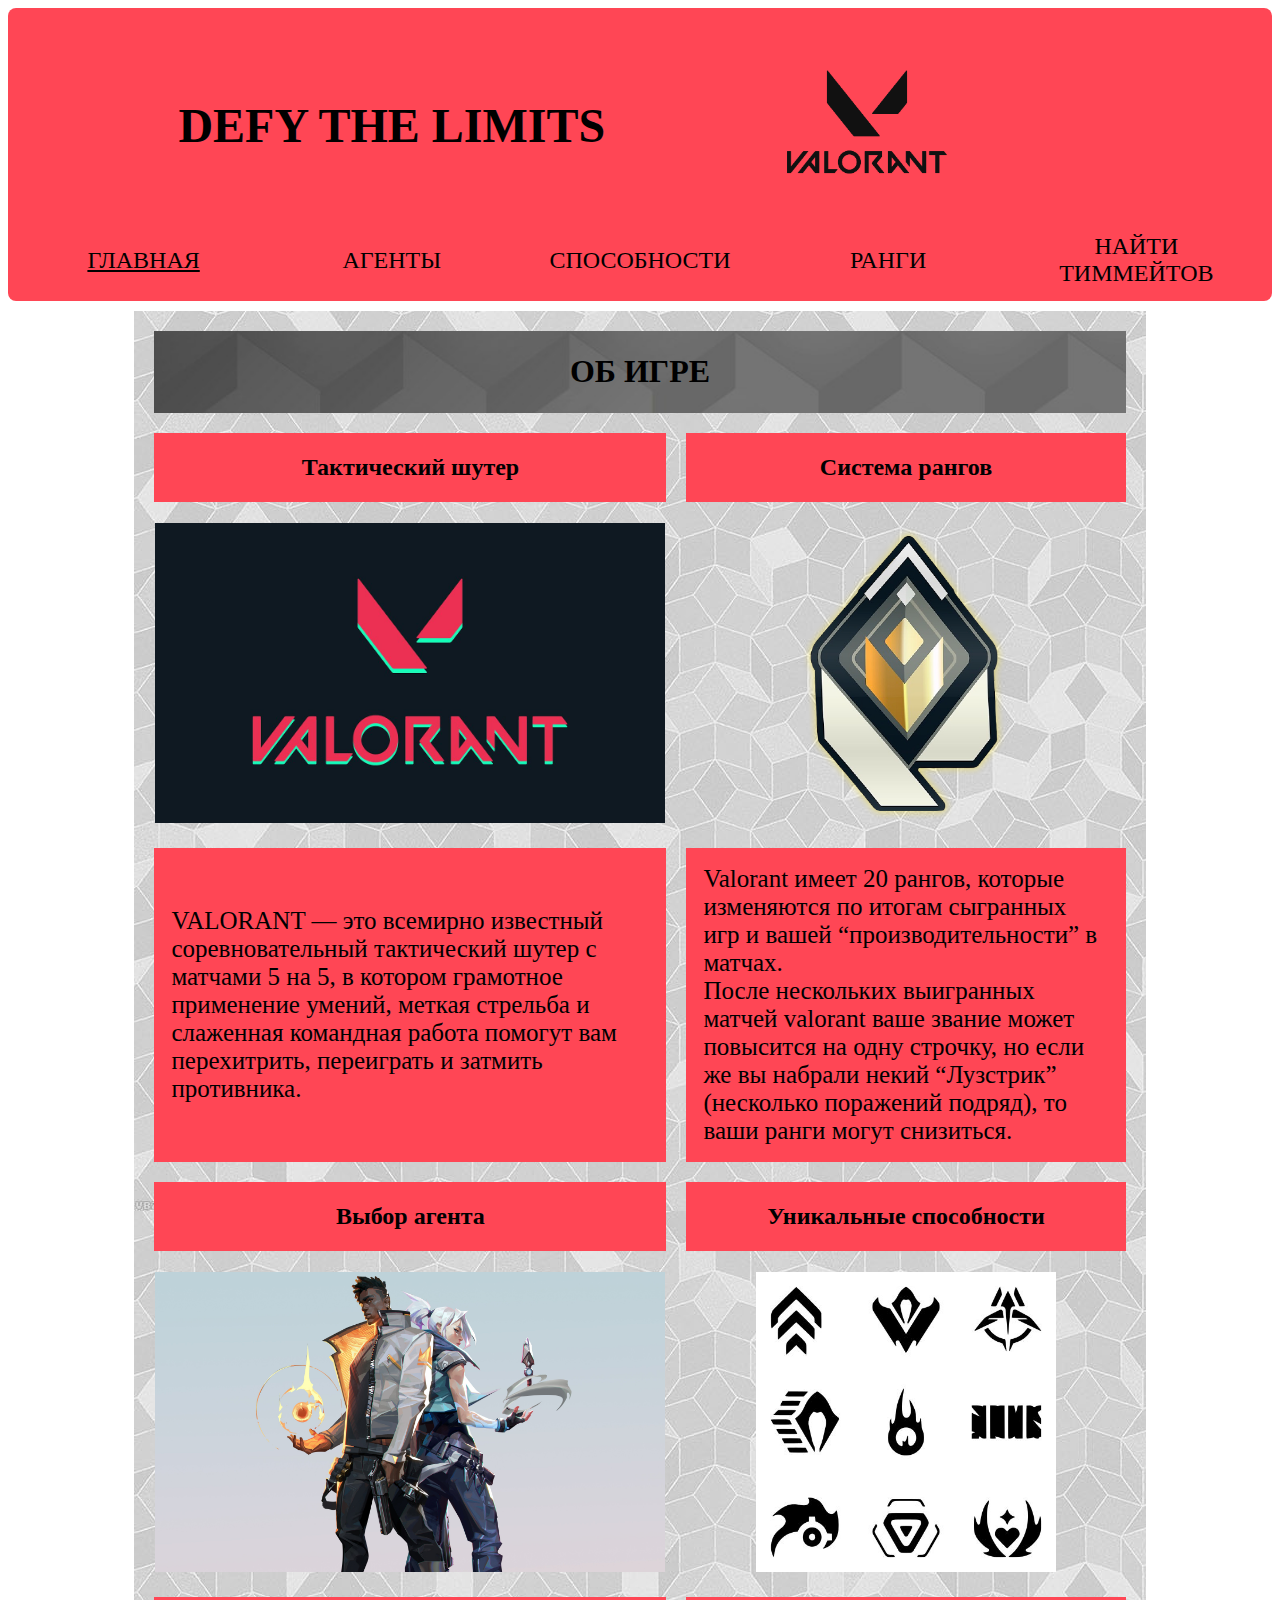
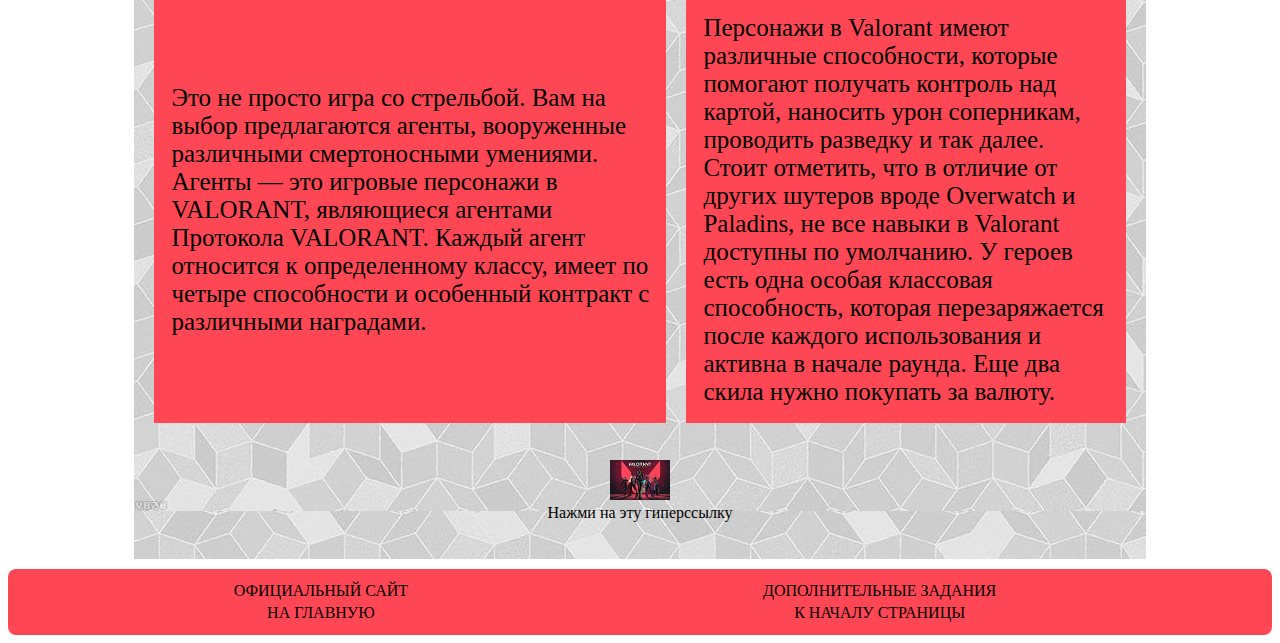
<file: index.html>
<!DOCTYPE html>
<html lang="en">
<head>
    <meta charset="UTF-8">
    <meta name="viewport" content="width=device-width, initial-scale=1.0">
    <link rel="stylesheet" href="css/css_page_1.css">
    <title>Valorant</title>
</head>
<body bgcolor="white">
    <header align="center">
    <table width="100%" border="0" cellspacing="3" border-radius="8px">
        <tbody>
            <tr>
                <td colspan="3" align="center"><h1>DEFY THE LIMITS</h1></td>
                <td colspan="2" align="left"><a href="https://playvalorant.com/ru-ru/" target="_blank"><img height="200px" width="200px" src="img\valorant logo.png" alt="Логотип Валорант" title="Перейти на официальный сайт игры"></a></td>

            </tr>
            <tr>
                <td width="20%"> <a class="current_page" href="index.html">ГЛАВНАЯ</a></td>
                <td width="20%"> <a href="agents.html#agents">АГЕНТЫ</a></td>
                <td width="20%"><a href="abilities.html">СПОСОБНОСТИ</a></td>
                <td width="20%"><a href="ranks.html">РАНГИ</a></td>
                <td width="20%"><a href="find_team.html">НАЙТИ ТИММЕЙТОВ</a></td>
            </tr>
        </tbody>
    </table>
    </header>
    <table width="80%" align="center" border="0" cellspacing="20px" background="img\background.jpg" style="margin: 10px auto;">
        <tbody>
            <tr align="center">
                <td colspan="2" background="img\cellbg.jpg"><h1>ОБ ИГРЕ</h1></td>
            </tr>
            <tr>
                <td width="50%" align="center" style="background-color: rgb(255, 70, 85);"><h2>Тактический шутер</h2></td>
                <td width="50%" align="center" style="background-color: rgb(255, 70, 85);"><h2>Система рангов</h2></td>
            </tr>
            <tr>
                <td align="center"><a href="index.html"><img src="img\shooter.jpg" width="510" height="300" alt="Логотип с названием Валорант" title="Тактический шутер"></a></td>
                <td align="center"><a href="ranks.html"><img src="img\rank.png" width="300" height="300" alt="Ранги" title="Перейти на вкладку ранги" ></a></td>
            </tr>
            <tr>
                <td style="background-color: rgb(255, 70, 85);"><p style="margin: 16PX; font-size: 25px;">VALORANT — это всемирно известный соревновательный тактический шутер с матчами 5 на 5, в котором грамотное применение умений, меткая стрельба и слаженная командная работа помогут вам перехитрить, переиграть и затмить противника.</p></td>
                <td style="background-color: rgb(255, 70, 85);"><p style="margin: 16PX; font-size: 25px;">Valorant имеет 20 рангов, которые изменяются по итогам сыгранных игр и вашей “производительности” в матчах.
                    <br>После нескольких выигранных матчей valorant ваше звание может повысится на одну строчку, но если же вы набрали некий “Лузстрик” (несколько поражений подряд), то ваши ранги могут снизиться.</p></td>
            </tr>
            <tr>
                <td width="50%" align="center" style="background-color: rgb(255, 70, 85);"><h2>Выбор агента</h2></td>
                <td width="50%" align="center" style="background-color: rgb(255, 70, 85);"><h2>Уникальные способности</h2></td>
            </tr>
            <tr>
                <td align="center"><a href="agents.html"><img src="img\agents.jpg" width="510" height="300" alt="Агенты" title="Перейти на вкладку агенты" ></a></td>
                <td align="center"><a href="abilities.html"><img src="img\abilities.jpg" width="300" height="300" alt="Способности" title="Перейти на вкладку способности" ></a></td>
            </tr>
            <tr>
                <td style="background-color: rgb(255, 70, 85);"><p style="margin: 16PX; font-size: 25px;">Это не просто игра со стрельбой. Вам на выбор предлагаются агенты, вооруженные различными смертоносными умениями. Агенты — это игровые персонажи в VALORANT, являющиеся агентами Протокола VALORANT. Каждый агент относится к определенному классу, имеет по четыре способности и особенный контракт с различными наградами.</p></td>
                <td style="background-color: rgb(255, 70, 85);"><p style="margin: 16PX; font-size: 25px;">Персонажи в Valorant имеют различные способности, которые помогают получать контроль над картой, наносить урон соперникам, проводить разведку и так далее. 
                    <br>Стоит отметить, что в отличие от других шутеров вроде Overwatch и Paladins, не все навыки в Valorant доступны по умолчанию. У героев есть одна особая классовая способность, которая перезаряжается после каждого использования и активна в начале раунда. Еще два скила нужно покупать за валюту.</p></td>
            </tr>
            <tr>
                <td colspan="5" align="center">
                    <a href="bigimage.html" target="_blank">
                        <figure>
                            <img src="img\smallimage.jpg" alt="Картинка Валорант" title="Открыть в полном размере">
                            <figcaption>Нажми на эту гиперссылку</figcaption>
                        </figure>
                    </a>
                </td>
            </tr>
        </tbody>
    </table>
    <footer>
        <table width="90%" border="0" align="center">
            <tr>
                <td align="center"><a href="https://playvalorant.com/ru-ru/" target="_blank">ОФИЦИАЛЬНЫЙ САЙТ</a></td>
                <td align="center"><a href="add_tasks.html" target="_blank">ДОПОЛНИТЕЛЬНЫЕ ЗАДАНИЯ</a></td>
            </tr>
            <tr>
                <td align="center"><a href="index.html">НА ГЛАВНУЮ</a></td>
                <td align="center"><a href="#top" target="_self">К НАЧАЛУ СТРАНИЦЫ</a></td>
            </tr>
        </table>
    </footer>
</body>
</html>
</file>
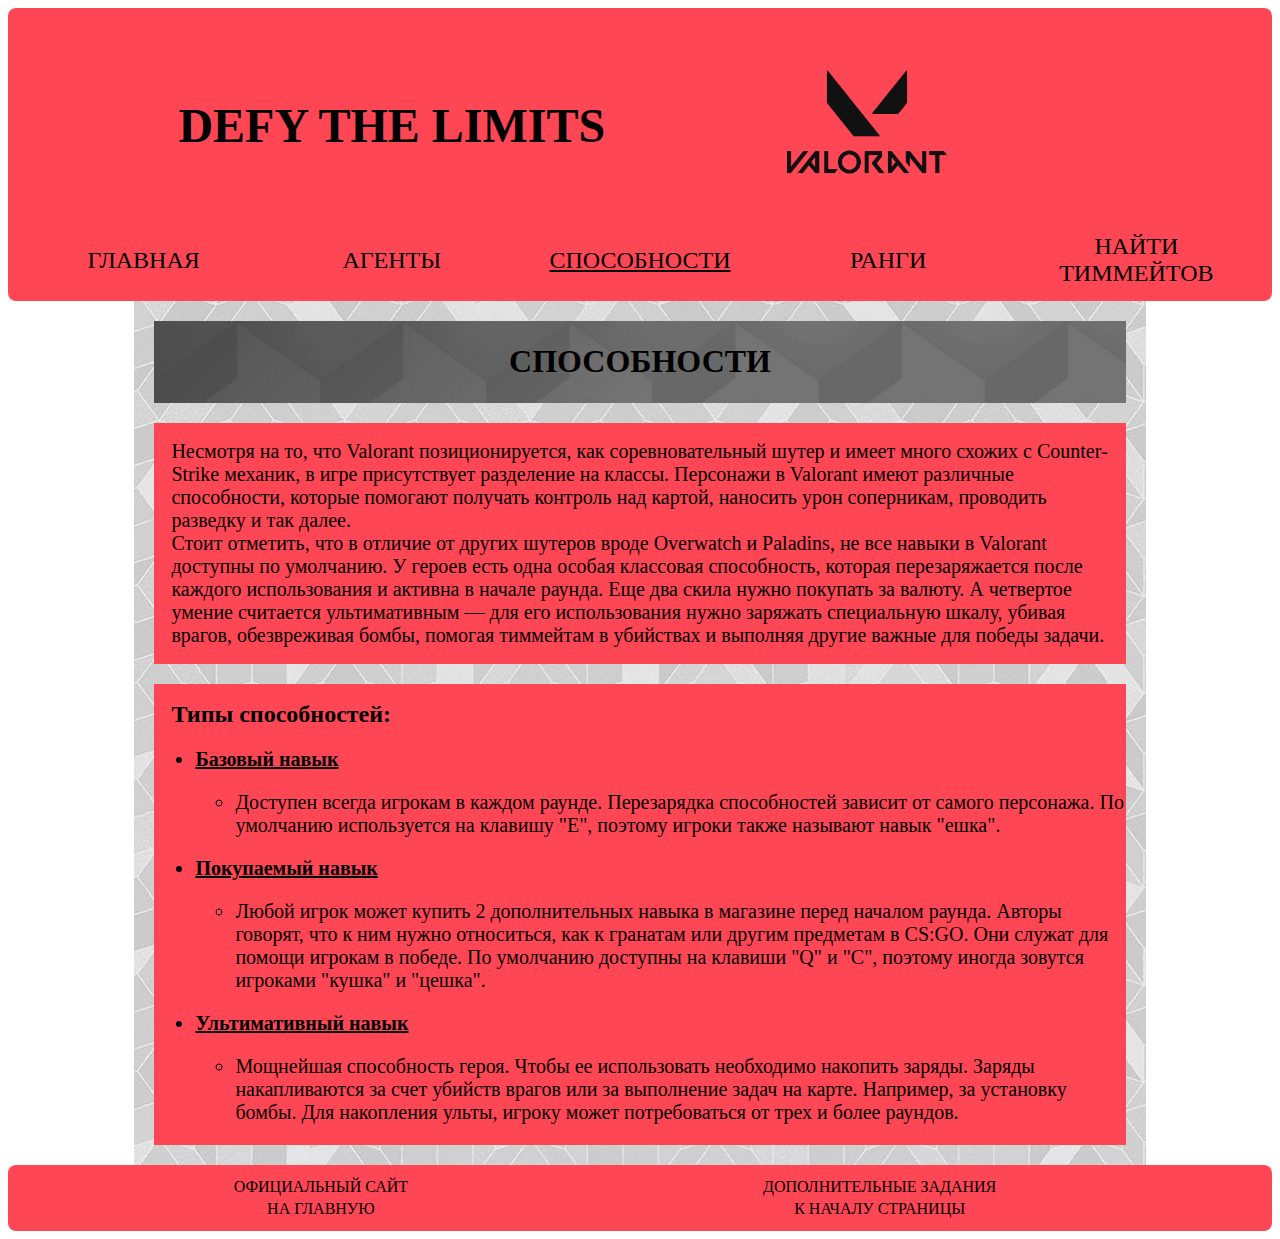
<file: abilities.html>
<!DOCTYPE html>
<html lang="en">
<head>
    <meta charset="UTF-8">
    <meta name="viewport" content="width=device-width, initial-scale=1.0">
    <link rel="stylesheet" href="css/css_page_1.css">
    <title>Abilities</title>
</head>
<body>
    <header align="center">
        <table width="100%" border="0" cellspacing="3" border-radius="8px">
            <tbody>
                <tr>
                    <td colspan="3" align="center"><h1>DEFY THE LIMITS</h1></td>
                    <td colspan="2" align="left"><a href="https://playvalorant.com/ru-ru/" target="_blank"><img height="200px" width="200px" src="img\valorant logo.png" alt="Логотип Валорант" title="Перейти на официальный сайт игры"></a></td>
    
                </tr>
                <tr>
                    <td width="20%"> <a href="index.html">ГЛАВНАЯ</a></td>
                    <td width="20%"> <a href="agents.html#agents">АГЕНТЫ</a></td>
                    <td width="20%"><a class="current_page" href="abilities.html">СПОСОБНОСТИ</a></td>
                    <td width="20%"><a href="ranks.html">РАНГИ</a></td>
                    <td width="20%"><a href="find_team.html">НАЙТИ ТИММЕЙТОВ</a></td>
                </tr>
            </tbody>
        </table>
        </header>
        <table width="80%" align="center" border="0" cellspacing="20px" background="img\background.jpg">
            <tbody>
                <tr align="center">
                    <td colspan="2" background="img\cellbg.jpg"><h1>СПОСОБНОСТИ</h1></td>
                </tr>
                <tr>
                    <td style="background-color: rgb(255, 70, 85);"><p style="font-size: 20px; margin: 16px;">Несмотря на то, что Valorant позиционируется, как соревновательный шутер и имеет много схожих с Counter-Strike механик, в игре присутствует разделение на классы. Персонажи в Valorant имеют различные способности, которые помогают получать контроль над картой, наносить урон соперникам, проводить разведку и так далее.
                    <br>Стоит отметить, что в отличие от других шутеров вроде Overwatch и Paladins, не все навыки в Valorant доступны по умолчанию. У героев есть одна особая классовая способность, которая перезаряжается после каждого использования и активна в начале раунда. Еще два скила нужно покупать за валюту. А четвертое умение считается ультимативным — для его использования нужно заряжать специальную шкалу, убивая врагов, обезвреживая бомбы, помогая тиммейтам в убийствах и выполняя другие важные для победы задачи. </p></td>
                </tr>
                
                <tr>
                    <td style="background-color: rgb(255, 70, 85);" ><h2 style="margin: 16px;">Типы способностей:</h2>
                        <ul type="disc">
                            <li><p class="headlist">Базовый навык</p>
                                <ul type="circle">
                                    <li><p class="list">Доступен всегда игрокам в каждом раунде. Перезарядка способностей зависит от самого персонажа. По умолчанию используется на клавишу "E", поэтому игроки также называют навык "ешка".</p></li>
                                </ul>
                            </li>
                            <li><p class="headlist">Покупаемый навык</p>
                                <ul type="circle">
                                    <li><p class="list">Любой игрок может купить 2 дополнительных навыка в магазине перед началом раунда. Авторы говорят, что к ним нужно относиться, как к гранатам или другим предметам в CS:GO. Они служат для помощи игрокам в победе. По умолчанию доступны на клавиши "Q" и "C", поэтому иногда зовутся игроками "кушка" и "цешка".</p></li>
                                </ul>
                            </li>
                            <li><p class="headlist">Ультимативный навык</p>
                                <ul type="circle">
                                    <li><p class="list">Мощнейшая способность героя. Чтобы ее использовать необходимо накопить заряды. Заряды накапливаются за счет убийств врагов или за выполнение задач на карте. Например, за установку бомбы. Для накопления ульты, игроку может потребоваться от трех и более раундов.</p></li>
                                </ul>
                            </li>
                        </ul></td>
                </tr>
            </tbody>
        </table>
        <footer>
            <table width="90%" border="0" align="center">
                <tr>
                    <td align="center"><a href="https://playvalorant.com/ru-ru/" target="_blank">ОФИЦИАЛЬНЫЙ САЙТ</a></td>
                    <td align="center"><a href="add_tasks.html" target="_blank">ДОПОЛНИТЕЛЬНЫЕ ЗАДАНИЯ</a></td>
                </tr>
                <tr>
                    <td align="center"><a href="index.html">НА ГЛАВНУЮ</a></td>
                    <td align="center"><a href="#top" target="_self">К НАЧАЛУ СТРАНИЦЫ</a></td>
                </tr>
            </table>
        </footer>
</body>
</html>
</file>
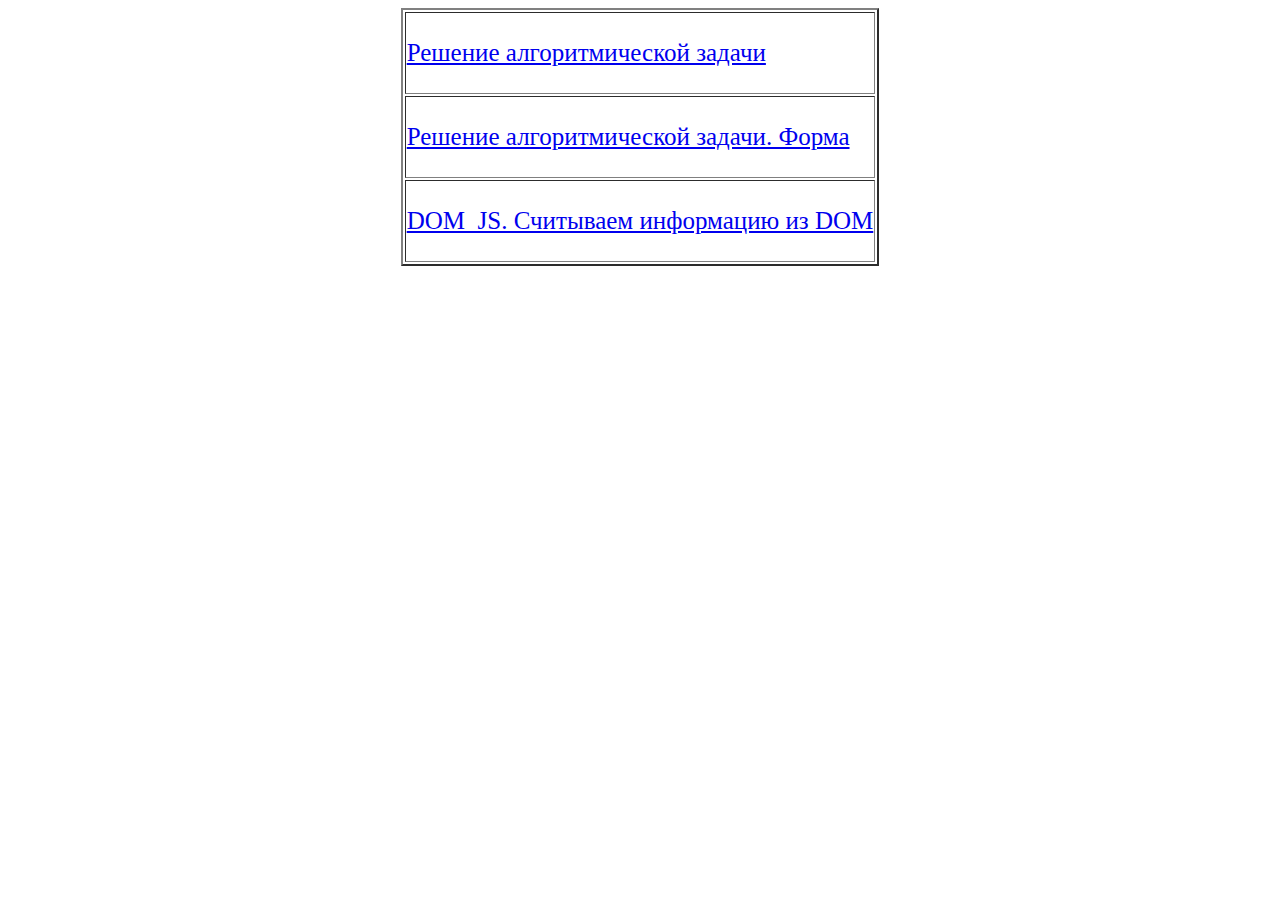
<file: add_tasks.html>
<!DOCTYPE html>
<html lang="en">
<head>
    <meta charset="UTF-8">
    <meta name="viewport" content="width=device-width, initial-scale=1.0">
    <title>Дополнительные задачи</title>
</head>
<body>
    <table align="center" border="2">
        <tbody>
            <tr>
                <td><a href="algorithm.html" target="_self"><p style="font-size: 25px;">Решение алгоритмической задачи</p></a></td>
            </tr>
            <tr>
                <td><a href="form_algorithm.html" target="_self"><p style="font-size: 25px;">Решение алгоритмической задачи. Форма</p></a></td>
            </tr>
            <tr>
                <td><a href="passport.html" target="_self"><p style="font-size: 25px;">DOM_JS. Считываем информацию из DOM</p></a></td>
            </tr>
        </tbody>
    </table>
</body>
</html>
</file>
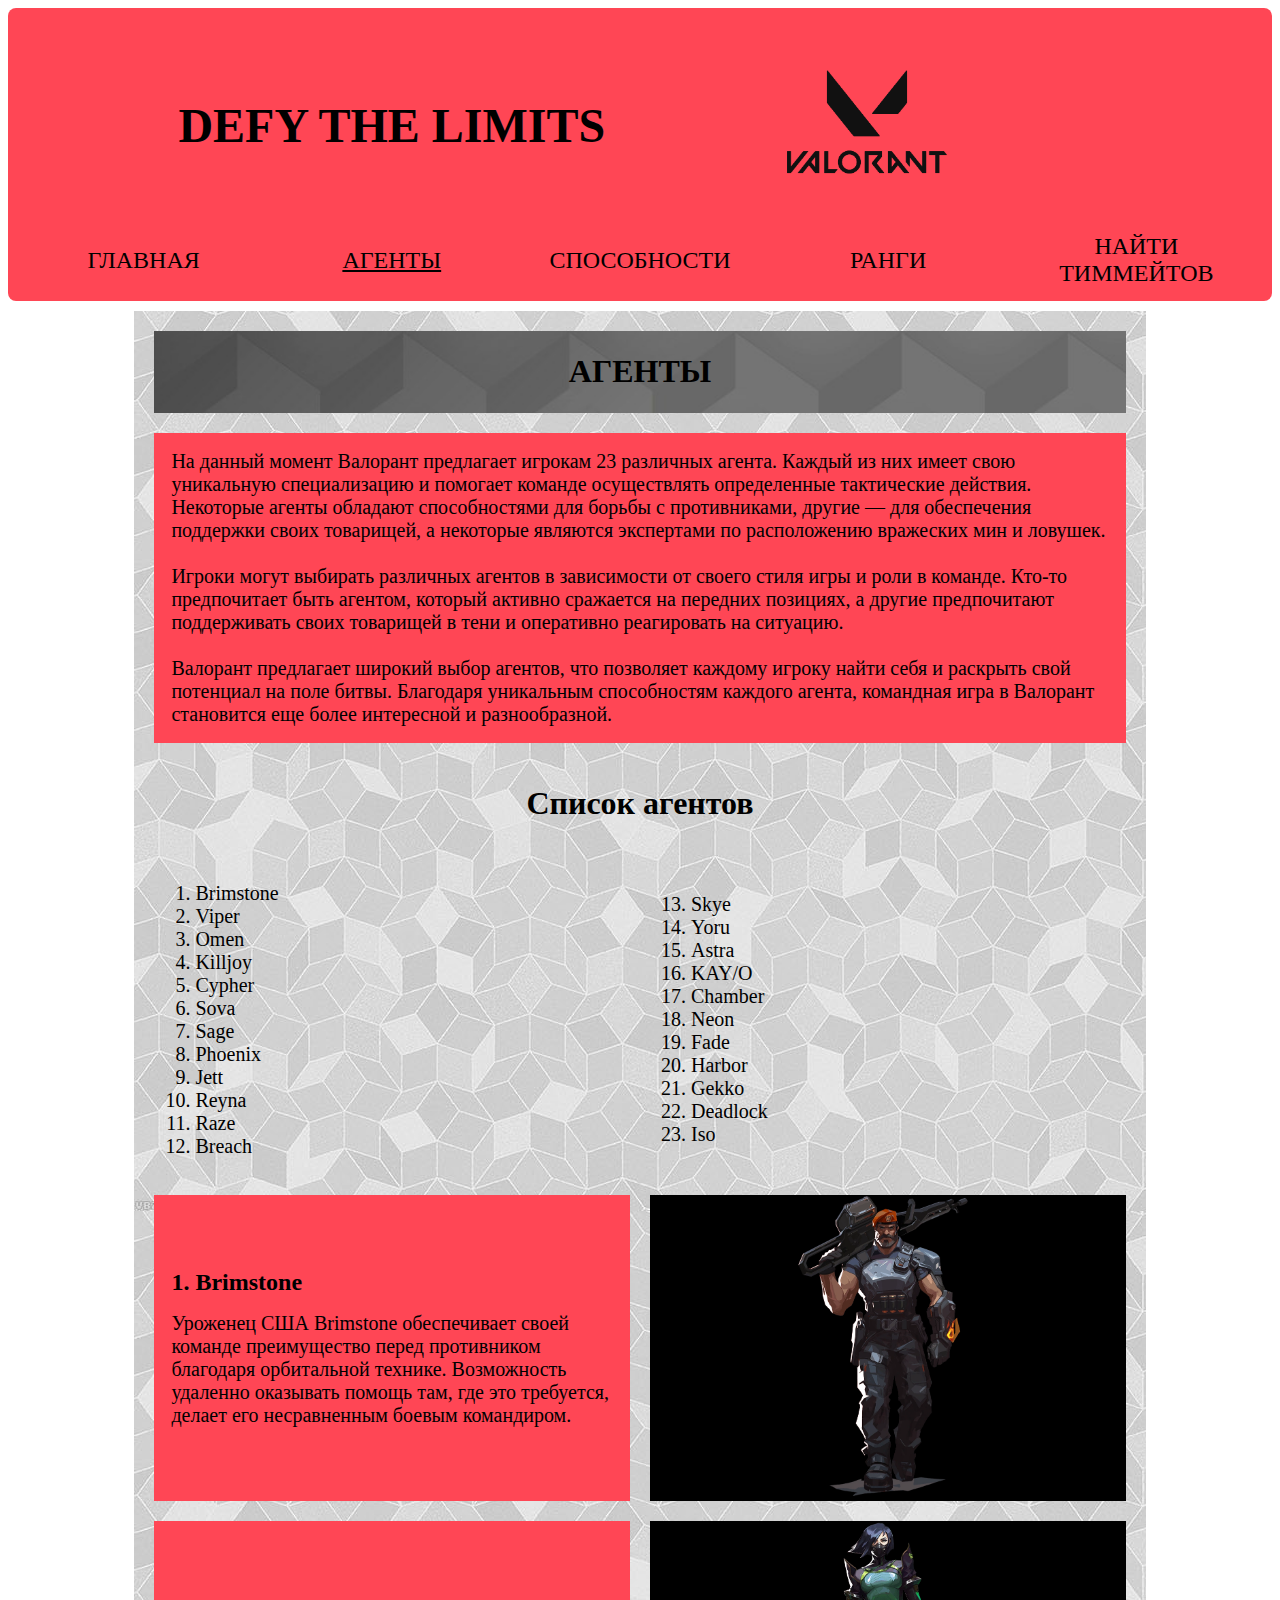
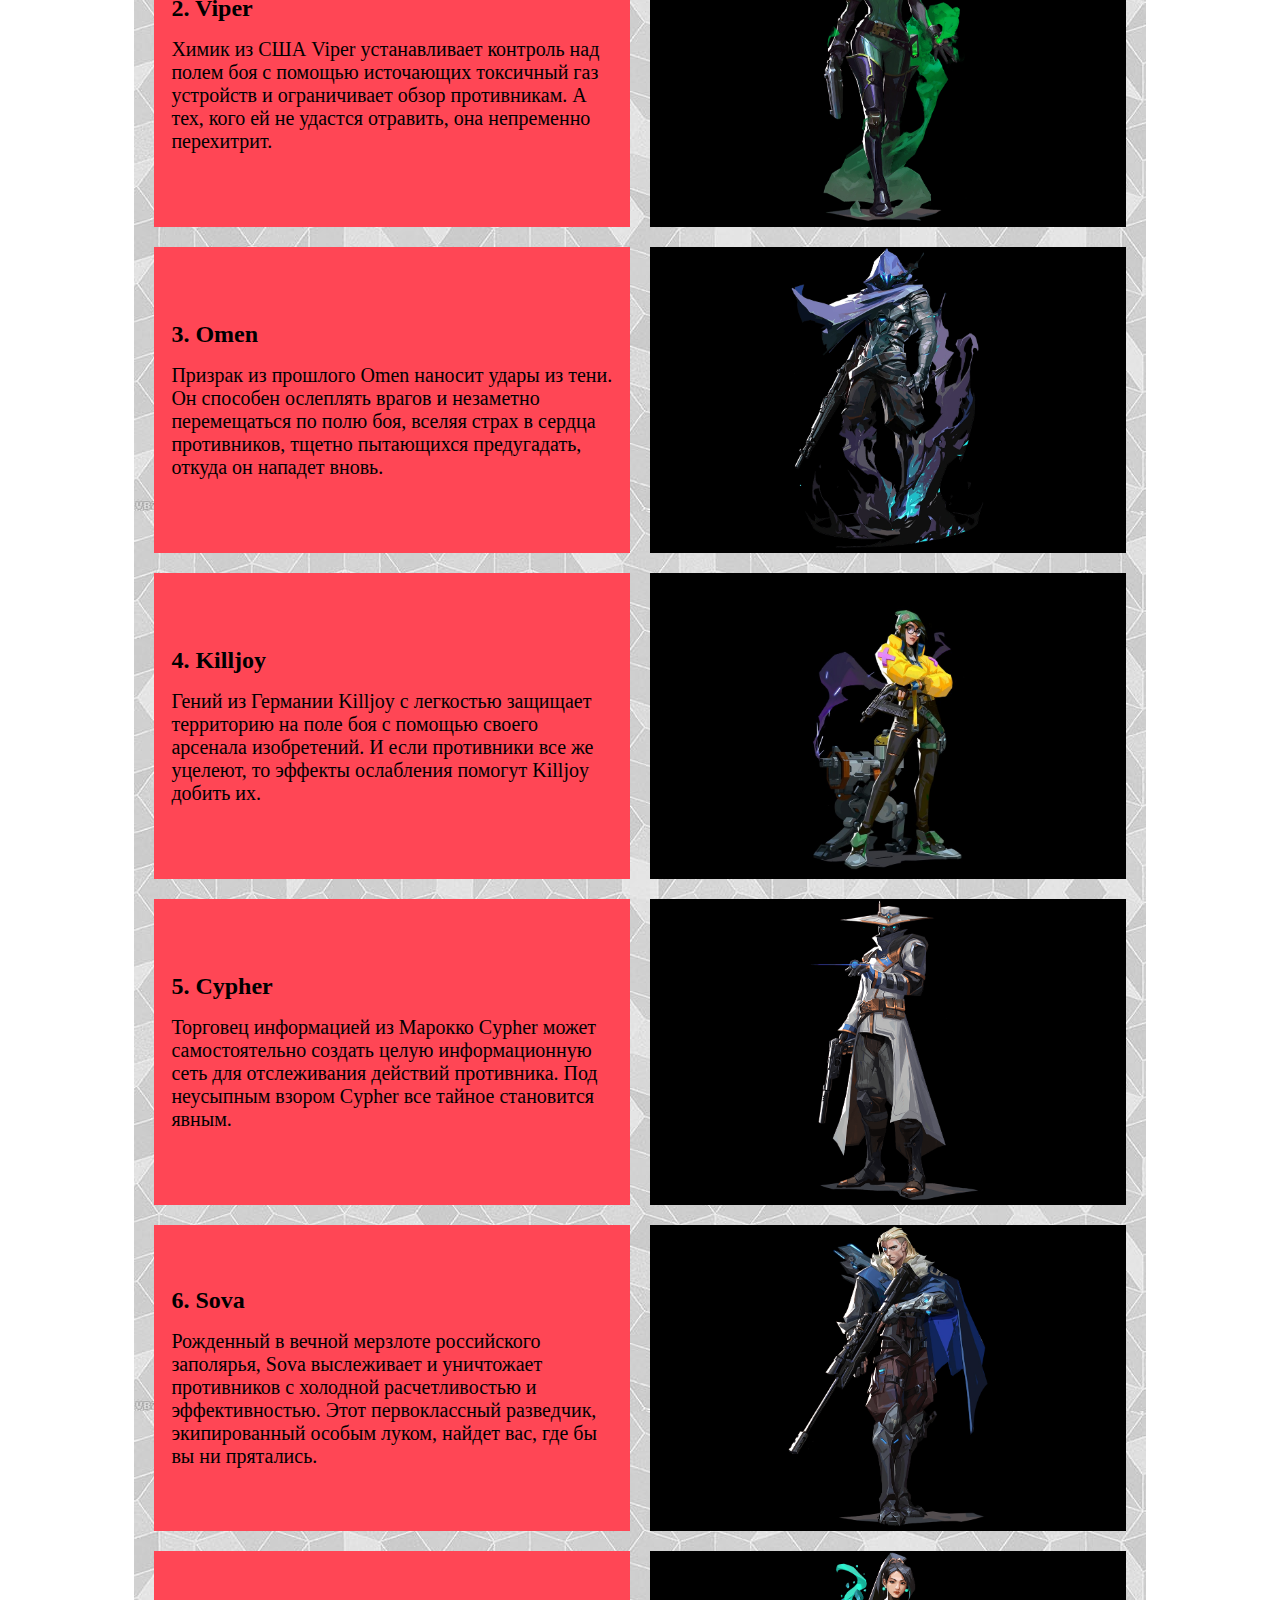
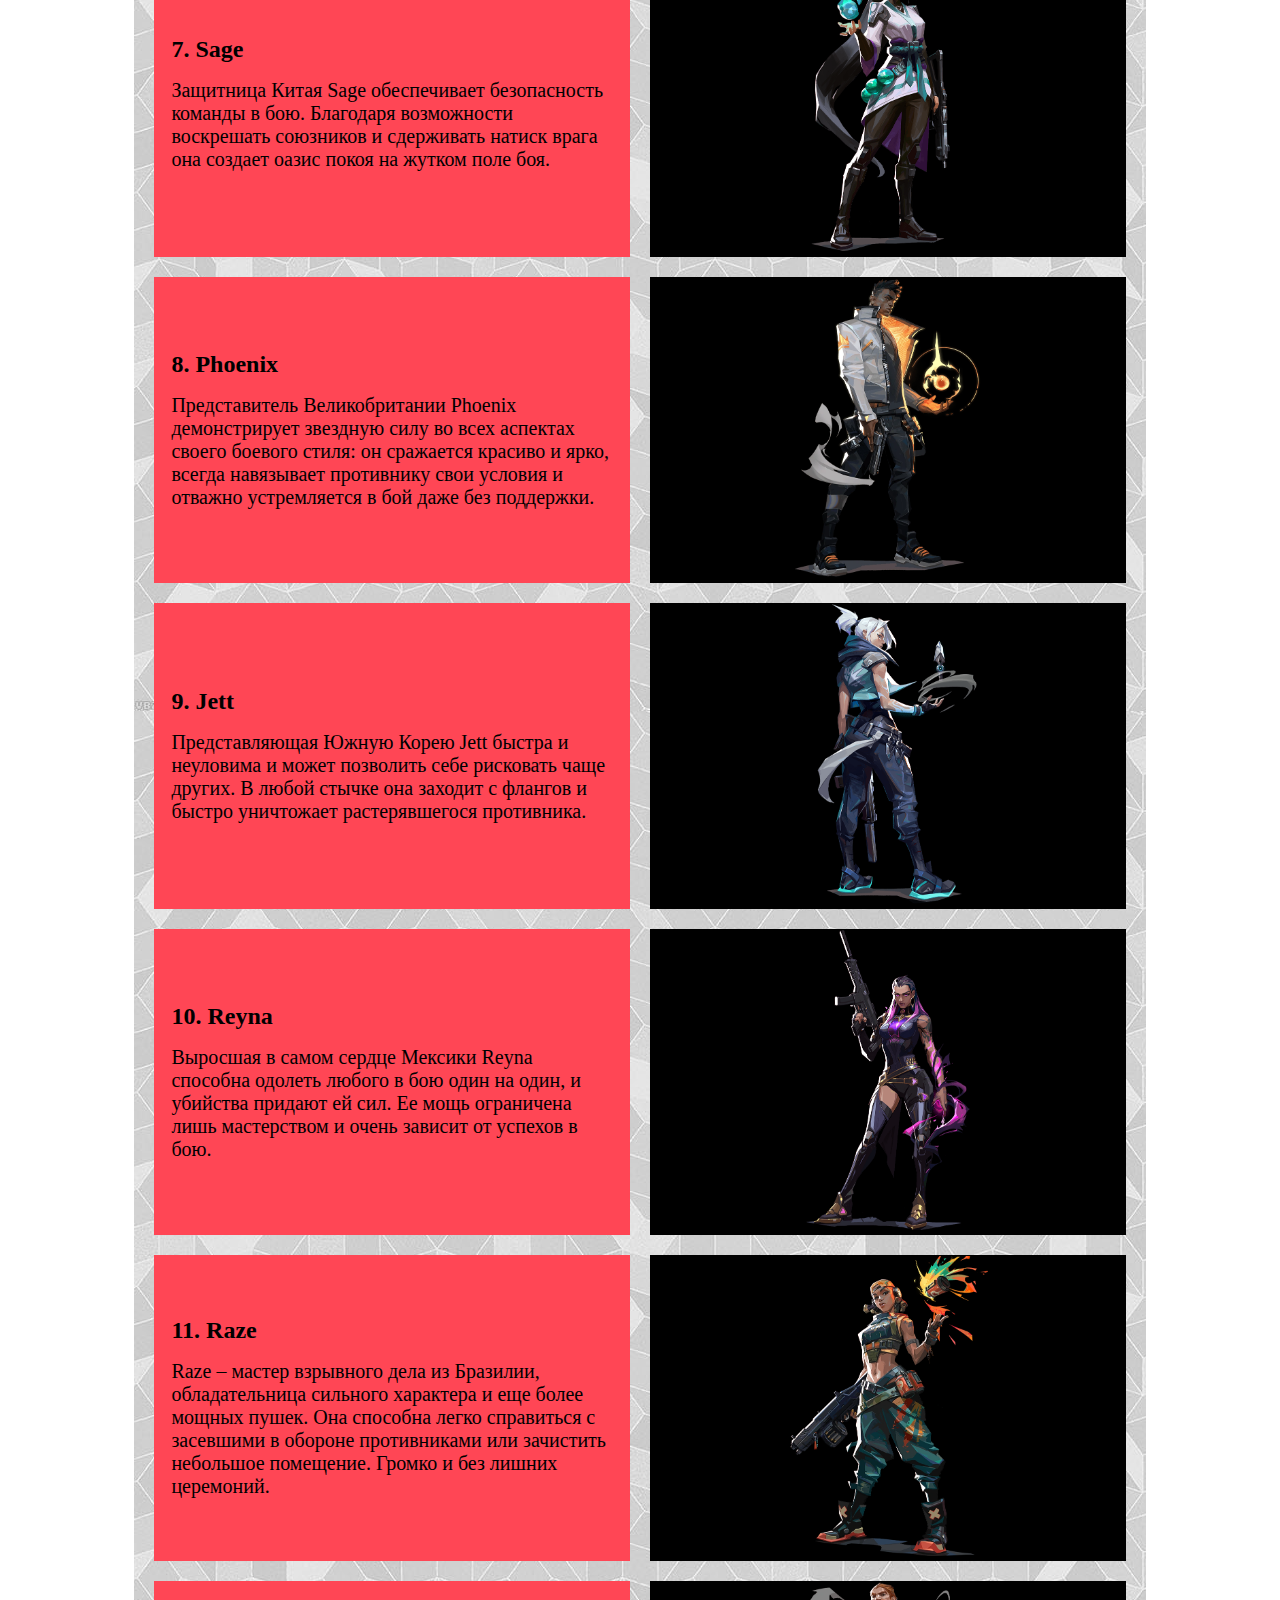
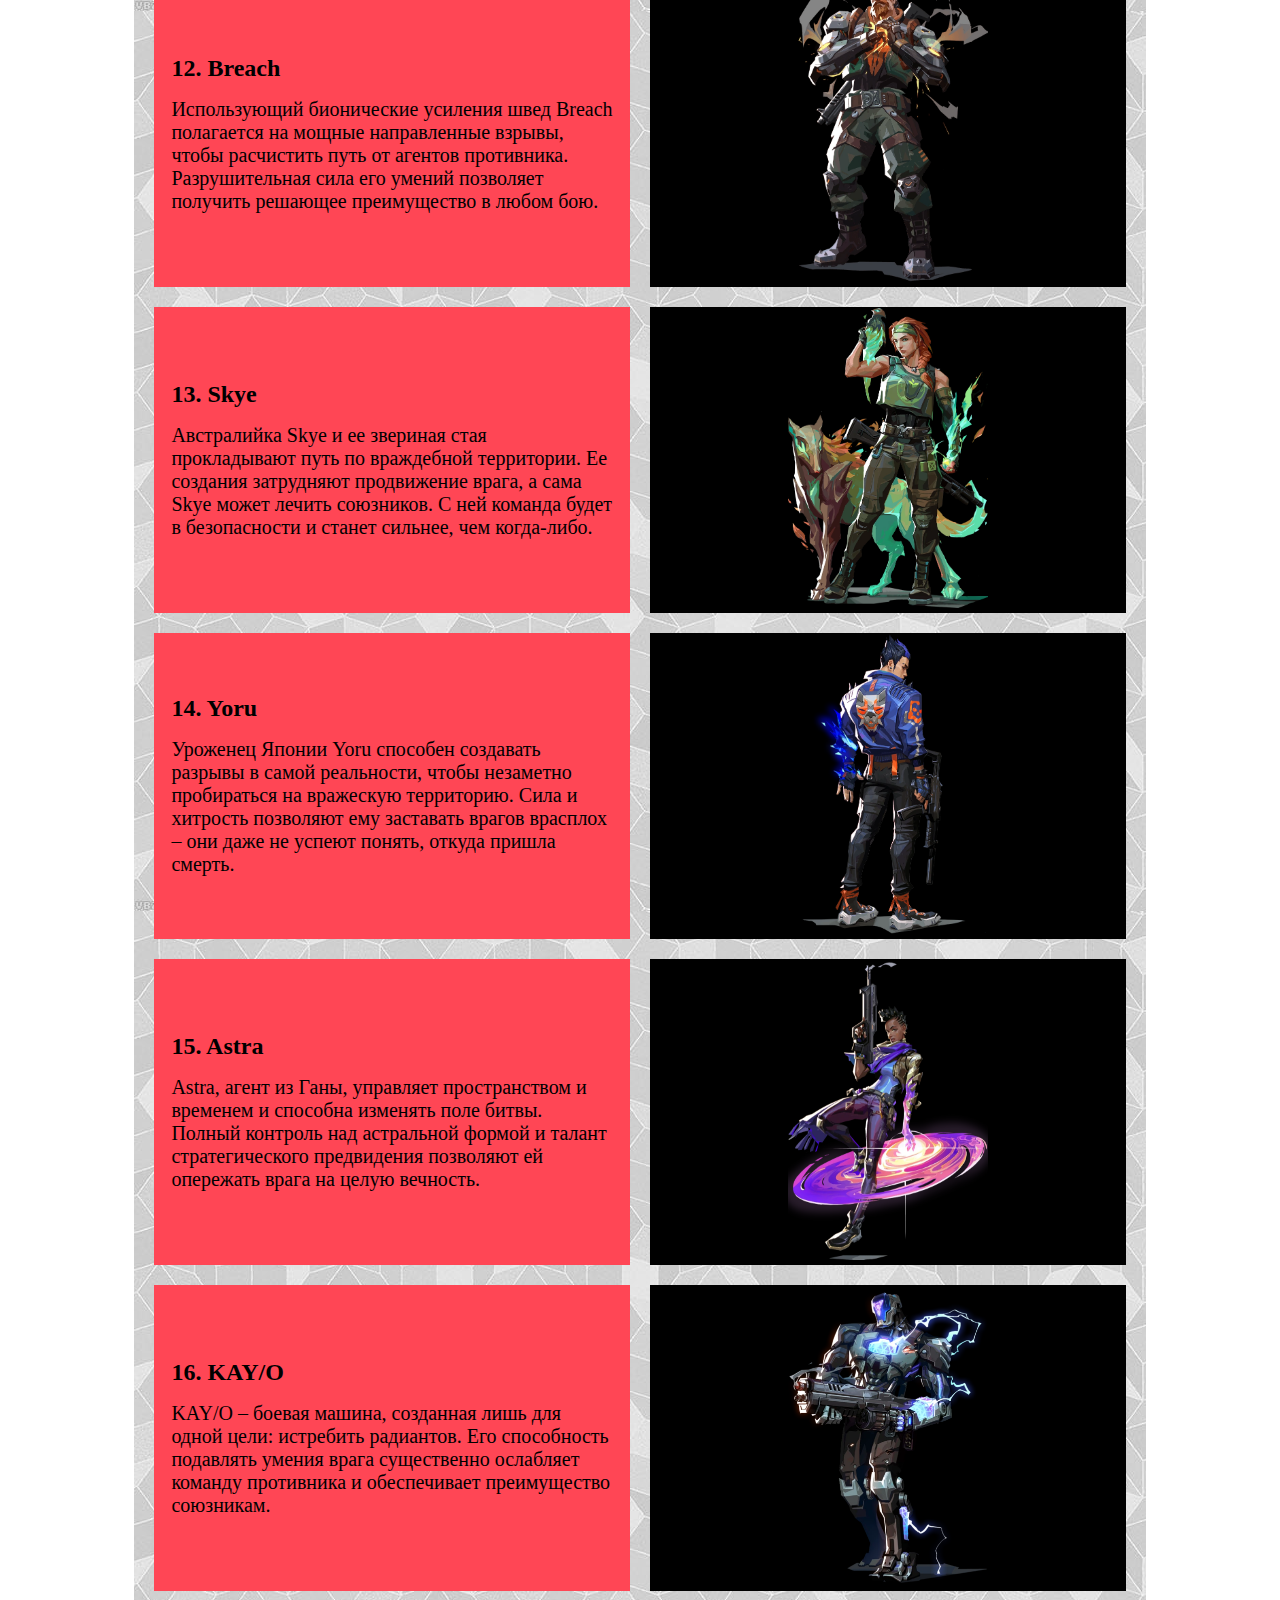
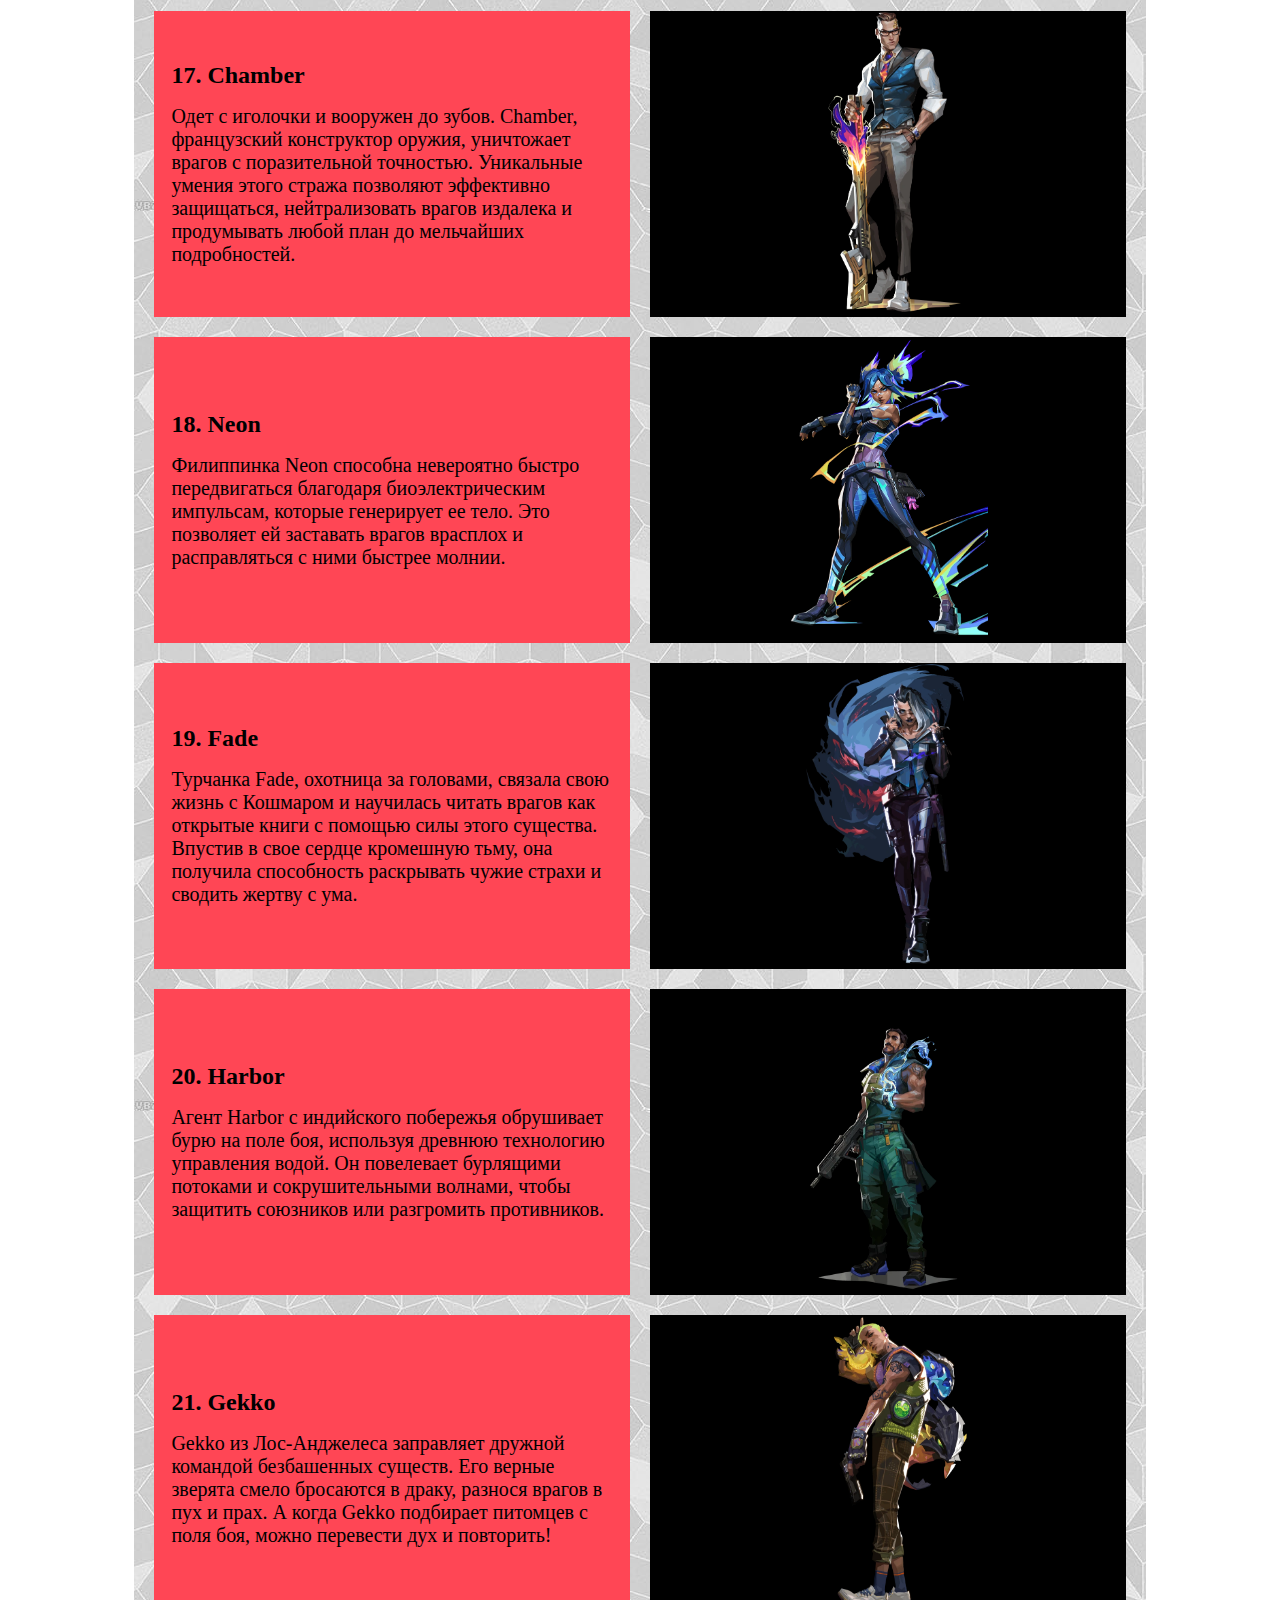
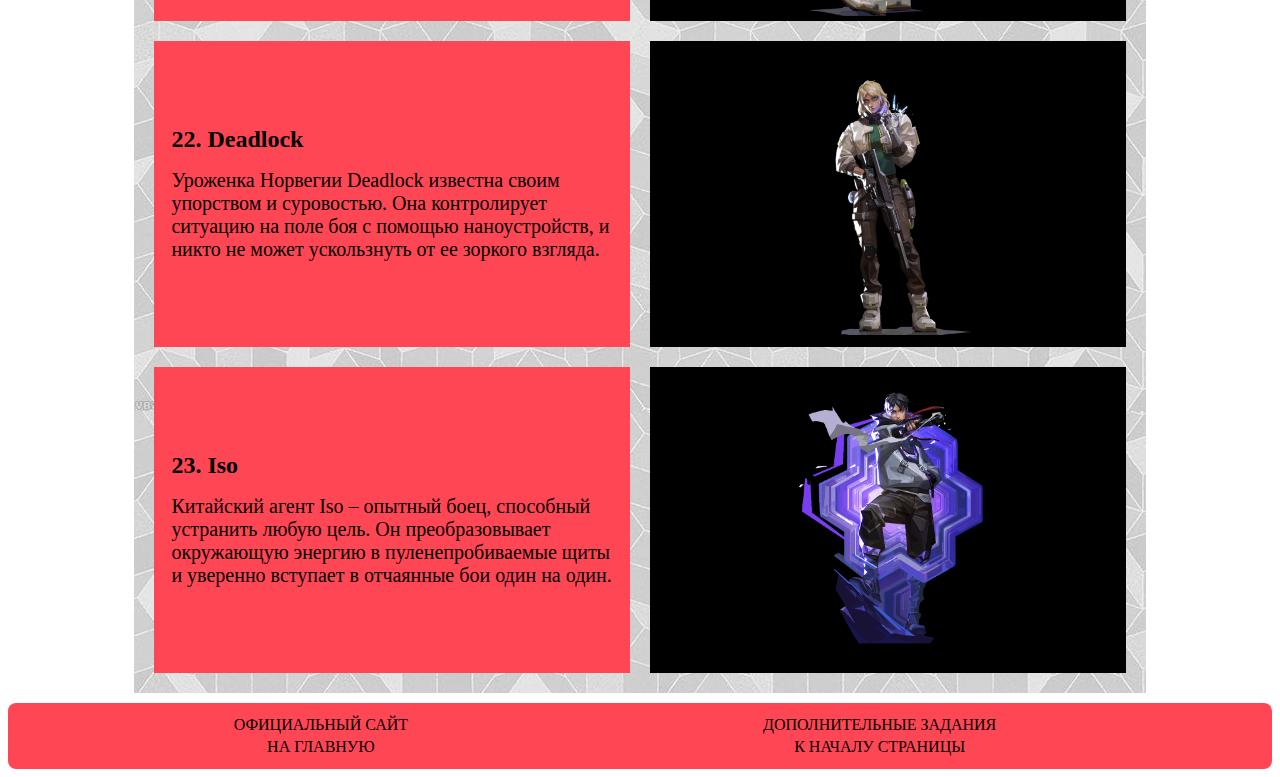
<file: agents.html>
<!DOCTYPE html>
<html lang="en">
<head>
    <meta charset="UTF-8">
    <meta name="viewport" content="width=device-width, initial-scale=1.0">
    <link rel="stylesheet" href="css/css_page_1.css">
    <title>Agents</title>
</head>
<body>
    <header align="center">
        <table width="100%" border="0" cellspacing="3" border-radius="8px">
            <tbody>
                <tr>
                    <td colspan="3" align="center"><h1>DEFY THE LIMITS</h1></td>
                    <td colspan="2" align="left"><a href="https://playvalorant.com/ru-ru/" target="_blank"><img height="200px" width="200px" src="img\valorant logo.png" alt="Логотип Валорант" title="Перейти на официальный сайт игры"></a></td>
    
                </tr>
                <tr>
                    <td width="20%"> <a href="index.html">ГЛАВНАЯ</a></td>
                    <td width="20%"> <a class="current_page" href="agents.html#agents">АГЕНТЫ</a></td>
                    <td width="20%"><a href="abilities.html">СПОСОБНОСТИ</a></td>
                    <td width="20%"><a href="ranks.html">РАНГИ</a></td>
                    <td width="20%"><a href="find_team.html">НАЙТИ ТИММЕЙТОВ</a></td>
                </tr>
            </tbody>
        </table>
        </header>
        <table width="80%" align="center" border="0" cellspacing="20px" background="img\background.jpg" style="margin: 10px auto;">
            <tbody>
                <tr align="center">
                    <td colspan="2" background="img\cellbg.jpg"><h1>АГЕНТЫ</h1></td>
                </tr>
                <tr>
                    <td colspan="2" style="background-color:rgb(255, 70, 85);"><p style="font-size: 20px; margin: 16px;">На данный момент Валорант предлагает игрокам 23 различных агента. Каждый из них имеет свою уникальную специализацию и помогает команде осуществлять определенные тактические действия. Некоторые агенты обладают способностями для борьбы с противниками, другие — для обеспечения поддержки своих товарищей, а некоторые являются экспертами по расположению вражеских мин и ловушек.
                        <br>
                        <br>Игроки могут выбирать различных агентов в зависимости от своего стиля игры и роли в команде. Кто-то предпочитает быть агентом, который активно сражается на передних позициях, а другие предпочитают поддерживать своих товарищей в тени и оперативно реагировать на ситуацию.
                        <br>
                        <br>Валорант предлагает широкий выбор агентов, что позволяет каждому игроку найти себя и раскрыть свой потенциал на поле битвы. Благодаря уникальным способностям каждого агента, командная игра в Валорант становится еще более интересной и разнообразной. </p>
                    </td>
                </tr>
                <tr>
                    <td colspan="2" align="center"><h1 id="agents">Список агентов</h1></td>
                </tr>
                <tr>
                    <td>
                        <ol>
                            <a href="#brimstone"><li>Brimstone</li></a>
                            <a href="#viper"><li>Viper</li></a>
                            <a href="#omen"><li>Omen</li></a>
                            <a href="#killjoy"><li>Killjoy</li></a>
                            <a href="#cypher"><li>Cypher</li></a>
                            <a href="#sova"><li>Sova</li></a>
                            <a href="#sage"><li>Sage</li></a>
                            <a href="#phoenix"><li>Phoenix</li></a>
                            <a href="#jett"><li>Jett</li></a>
                            <a href="#reyna"><li>Reyna</li></a>
                            <a href="#raze"><li>Raze</li></a>
                            <a href="#breach"><li>Breach</li></a>
                        </ol>
                    </td>
                    <td>
                        <ol start="13">
                            <a href="#skye"><li>Skye</li></a>
                            <a href="#yoru"><li>Yoru</li></a>
                            <a href="#astra"><li>Astra</li></a>
                            <a href="#kayo"><li>KAY/O</li></a>
                            <a href="#chamber"><li>Chamber</li></a>
                            <a href="#neon"><li>Neon</li></a>
                            <a href="#fade"><li>Fade</li></a>
                            <a href="#harbor"><li>Harbor</li></a>
                            <a href="#gekko"><li>Gekko</li></a>
                            <a href="#deadlock"><li>Deadlock</li></a>
                            <a href="#iso"><li>Iso</li></a>
                        </ol>
                    </td>
                </tr>
                <tr>
                    <td width="50%" style="background-color:rgb(255, 70, 85);"><h2 id="brimstone" style="margin: 16px;">1. Brimstone</h2>
                        <p style="font-size: 20px; margin: 16PX;" >Уроженец США Brimstone обеспечивает своей команде преимущество перед противником благодаря орбитальной технике. Возможность удаленно оказывать помощь там, где это требуется, делает его несравненным боевым командиром.</p>
                    </td>
                    <td align="center" bgcolor="black"><img src="img\brim.webp" alt="Бримстоун" title="Агент Бримстоун" width="200" height="300"></td>
                </tr>
                <tr>
                    <td width="50%" style="background-color:rgb(255, 70, 85);"><h2 id="viper" style="margin: 16px;">2. Viper</h2>
                        <p style="font-size: 20px; margin: 16PX;" >Химик из США Viper устанавливает контроль над полем боя с помощью источающих токсичный газ устройств и ограничивает обзор противникам. А тех, кого ей не удастся отравить, она непременно перехитрит.</p>
                    </td>
                    <td align="center" bgcolor="black"><img src="img\viper.webp" alt="Вайпер" title="Агент Вайпер" width="200" height="300"></td>
                </tr>
                <tr>
                    <td width="50%" style="background-color:rgb(255, 70, 85);"><h2 id="omen" style="margin: 16px;">3. Omen</h2>
                        <p style="font-size: 20px; margin: 16PX;">Призрак из прошлого Omen наносит удары из тени. Он способен ослеплять врагов и незаметно перемещаться по полю боя, вселяя страх в сердца противников, тщетно пытающихся предугадать, откуда он нападет вновь.</p>
                    </td>
                    <td align="center" bgcolor="black"><img src="img\omen.webp" alt="Омен" title="Агент Омен" width="200" height="300"></td>
                </tr>
                <tr>
                    <td width="50%" style="background-color:rgb(255, 70, 85);"><h2 id="killjoy" style="margin: 16px;">4. Killjoy</h2>
                        <p style="font-size: 20px; margin: 16PX;">Гений из Германии Killjoy с легкостью защищает территорию на поле боя с помощью своего арсенала изобретений. И если противники все же уцелеют, то эффекты ослабления помогут Killjoy добить их.</p>
                    </td>
                    <td align="center" bgcolor="black"><img src="img\killjoy.jpg" alt="Киллджой" title="Агент Киллджой" width="200" height="300"></td>
                </tr>
                <tr>
                    <td width="50%" style="background-color:rgb(255, 70, 85);"><h2 id="cypher" style="margin: 16px;">5. Cypher</h2>
                        <p style="font-size: 20px; margin: 16PX;">Торговец информацией из Марокко Cypher может самостоятельно создать целую информационную сеть для отслеживания действий противника. Под неусыпным взором Cypher все тайное становится явным.</p>
                    </td>
                    <td align="center" bgcolor="black"><img src="img\cypher.webp" alt="Сайфер" title="Агент Сайфер" width="200" height="300"></td>
                </tr>
                <tr>
                    <td width="50%" style="background-color:rgb(255, 70, 85);"><h2 id="sova" style="margin: 16px;">6. Sova</h2>
                        <p style="font-size: 20px; margin: 16PX;">Рожденный в вечной мерзлоте российского заполярья, Sova выслеживает и уничтожает противников с холодной расчетливостью и эффективностью. Этот первоклассный разведчик, экипированный особым луком, найдет вас, где бы вы ни прятались.</p>
                    </td>
                    <td align="center" bgcolor="black"><img src="img\sova.webp" alt="Сова" title="Агент Сова" width="200" height="300"></td>
                </tr>
                <tr>
                    <td width="50%" style="background-color:rgb(255, 70, 85);"><h2 id="sage" style="margin: 16px;">7. Sage</h2>
                        <p style="font-size: 20px; margin: 16PX;">Защитница Китая Sage обеспечивает безопасность команды в бою. Благодаря возможности воскрешать союзников и сдерживать натиск врага она создает оазис покоя на жутком поле боя.</p>
                    </td>
                    <td align="center" bgcolor="black"><img src="img\sage.webp" alt="Сейдж" title="Агент Сейдж" width="200" height="300"></td>
                </tr>
                <tr>
                    <td width="50%" style="background-color:rgb(255, 70, 85);"><h2 id="phoenix" style="margin: 16px;">8. Phoenix</h2>
                        <p style="font-size: 20px; margin: 16PX;">Представитель Великобритании Phoenix демонстрирует звездную силу во всех аспектах своего боевого стиля: он сражается красиво и ярко, всегда навязывает противнику свои условия и отважно устремляется в бой даже без поддержки.</p>
                    </td>
                    <td align="center" bgcolor="black"><img src="img\phoenix.webp" alt="Феникс" title="Агент Феникс" width="200" height="300"></td>
                </tr>
                <tr>
                    <td width="50%" style="background-color:rgb(255, 70, 85);"><h2 id="jett" style="margin: 16px;">9. Jett</h2>
                        <p style="font-size: 20px; margin: 16PX;">Представляющая Южную Корею Jett быстра и неуловима и может позволить себе рисковать чаще других. В любой стычке она заходит с флангов и быстро уничтожает растерявшегося противника.</p>
                    </td>
                    <td align="center" bgcolor="black"><img src="img\jett.webp" alt="Джетт" title="Агент Джетт" width="200" height="300"></td>
                </tr>
                <tr>
                    <td width="50%" style="background-color:rgb(255, 70, 85);"><h2 id="reyna" style="margin: 16px;">10. Reyna</h2>
                        <p style="font-size: 20px; margin: 16PX;">Выросшая в самом сердце Мексики Reyna способна одолеть любого в бою один на один, и убийства придают ей сил. Ее мощь ограничена лишь мастерством и очень зависит от успехов в бою.</p>
                    </td>
                    <td align="center" bgcolor="black"><img src="img\reyna.webp" alt="Рейна" title="Агент Рейна" width="200" height="300"></td>
                </tr>
                <tr>
                    <td width="50%" style="background-color:rgb(255, 70, 85);"><h2 id="raze" style="margin: 16px;">11. Raze</h2>
                        <p style="font-size: 20px; margin: 16PX;">Raze – мастер взрывного дела из Бразилии, обладательница сильного характера и еще более мощных пушек. Она способна легко справиться с засевшими в обороне противниками или зачистить небольшое помещение. Громко и без лишних церемоний.</p>
                    </td>
                    <td align="center" bgcolor="black"><img src="img\raze.webp" alt="Рейз" title="Агент Рейз" width="200" height="300"></td>
                </tr>
                <tr>
                    <td width="50%" style="background-color:rgb(255, 70, 85);"><h2 id="breach" style="margin: 16px;">12. Breach</h2>
                        <p style="font-size: 20px; margin: 16PX;">Использующий бионические усиления швед Breach полагается на мощные направленные взрывы, чтобы расчистить путь от агентов противника. Разрушительная сила его умений позволяет получить решающее преимущество в любом бою.</p>
                    </td>
                    <td align="center" bgcolor="black"><img src="img\breach.webp" alt="Брич" title="Агент Брич" width="200" height="300"></td>
                </tr>
                <tr>
                    <td width="50%" style="background-color:rgb(255, 70, 85);"><h2 id="skye" style="margin: 16px;">13. Skye</h2>
                        <p style="font-size: 20px; margin: 16PX;">Австралийка Skye и ее звериная стая прокладывают путь по враждебной территории. Ее создания затрудняют продвижение врага, а сама Skye может лечить союзников. С ней команда будет в безопасности и станет сильнее, чем когда-либо.</p>
                    </td>
                    <td align="center" bgcolor="black"><img src="img\skye.webp" alt="Скай" title="Агент Скай" width="200" height="300"></td>
                </tr>
                <tr>
                    <td width="50%" style="background-color:rgb(255, 70, 85);"><h2 id="yoru" style="margin: 16px;">14. Yoru</h2>
                        <p style="font-size: 20px; margin: 16PX;">Уроженец Японии Yoru способен создавать разрывы в самой реальности, чтобы незаметно пробираться на вражескую территорию. Сила и хитрость позволяют ему заставать врагов врасплох – они даже не успеют понять, откуда пришла смерть.</p>
                    </td>
                    <td align="center" bgcolor="black"><img src="img\yoru.webp" alt="Йору" title="Агент Йору" width="200" height="300"></td>
                </tr>
                <tr>
                    <td width="50%" style="background-color:rgb(255, 70, 85);"><h2 id="astra" style="margin: 16px;">15. Astra</h2>
                        <p style="font-size: 20px; margin: 16PX;">Astra, агент из Ганы, управляет пространством и временем и способна изменять поле битвы. Полный контроль над астральной формой и талант стратегического предвидения позволяют ей опережать врага на целую вечность.</p>
                    </td>
                    <td align="center" bgcolor="black"><img src="img\astra.webp" alt="Астра" title="Агент Астра" width="200" height="300"></td>
                </tr>
                <tr>
                    <td width="50%" style="background-color:rgb(255, 70, 85);"><h2 id="kayo" style="margin: 16px;">16. KAY/O</h2>
                        <p style="font-size: 20px; margin: 16PX;">KAY/O – боевая машина, созданная лишь для одной цели: истребить радиантов. Его способность подавлять умения врага существенно ослабляет команду противника и обеспечивает преимущество союзникам.</p>
                    </td>
                    <td align="center" bgcolor="black"><img src="img\kayo.webp" alt="Кайо" title="Агент Кайо" width="200" height="300"></td>
                </tr>
                <tr>
                    <td width="50%" style="background-color:rgb(255, 70, 85);"><h2 id="chamber" style="margin: 16px;">17. Chamber</h2>
                        <p style="font-size: 20px; margin: 16PX;">Одет с иголочки и вооружен до зубов. Chamber, французский конструктор оружия, уничтожает врагов с поразительной точностью. Уникальные умения этого стража позволяют эффективно защищаться, нейтрализовать врагов издалека и продумывать любой план до мельчайших подробностей.</p>
                    </td>
                    <td align="center" bgcolor="black"><img src="img\chamber.webp" alt="Чембер" title="Агент Чембер" width="200" height="300"></td>
                </tr>
                <tr>
                    <td width="50%" style="background-color:rgb(255, 70, 85);"><h2 id="neon" style="margin: 16px;">18. Neon</h2>
                        <p style="font-size: 20px; margin: 16PX;">Филиппинка Neon способна невероятно быстро передвигаться благодаря биоэлектрическим импульсам, которые генерирует ее тело. Это позволяет ей заставать врагов врасплох и расправляться с ними быстрее молнии.</p>
                    </td>
                    <td align="center" bgcolor="black"><img src="img\neon.webp" alt="Неон" title="Агент Неон" width="200" height="300"></td>
                </tr>
                <tr>
                    <td width="50%" style="background-color:rgb(255, 70, 85);"><h2 id="fade" style="margin: 16px;">19. Fade</h2>
                        <p style="font-size: 20px; margin: 16PX;">Турчанка Fade, охотница за головами, связала свою жизнь с Кошмаром и научилась читать врагов как открытые книги с помощью силы этого существа. Впустив в свое сердце кромешную тьму, она получила способность раскрывать чужие страхи и сводить жертву с ума.</p>
                    </td>
                    <td align="center" bgcolor="black"><img src="img\fade.webp" alt="Фейд" title="Агент Фейд" width="200" height="300"></td>
                </tr>
                <tr>
                    <td width="50%" style="background-color:rgb(255, 70, 85);"><h2 id="harbor" style="margin: 16px;">20. Harbor</h2>
                        <p style="font-size: 20px; margin: 16PX;">Агент Harbor с индийского побережья обрушивает бурю на поле боя, используя древнюю технологию управления водой. Он повелевает бурлящими потоками и сокрушительными волнами, чтобы защитить союзников или разгромить противников.</p>
                    </td>
                    <td align="center" bgcolor="black"><img src="img\harbor.webp" alt="Харбор" title="Агент Харбор" width="300" height="300"></td>
                </tr>
                <tr>
                    <td width="50%" style="background-color:rgb(255, 70, 85);"><h2 id="gekko" style="margin: 16px;">21. Gekko</h2>
                        <p style="font-size: 20px; margin: 16PX;">Gekko из Лос-Анджелеса заправляет дружной командой безбашенных существ. Его верные зверята смело бросаются в драку, разнося врагов в пух и прах. А когда Gekko подбирает питомцев с поля боя, можно перевести дух и повторить!</p>
                    </td>
                    <td align="center" bgcolor="black"><img src="img\gekko.webp" alt="Гекко" title="Агент Гекко" width="300" height="300"></td>
                </tr>
                <tr>
                    <td width="50%" style="background-color:rgb(255, 70, 85);"><h2 id="deadlock" style="margin: 16px;">22. Deadlock</h2>
                        <p style="font-size: 20px; margin: 16PX;">Уроженка Норвегии Deadlock известна своим упорством и суровостью. Она контролирует ситуацию на поле боя с помощью наноустройств, и никто не может ускользнуть от ее зоркого взгляда.</p>
                    </td>
                    <td align="center" bgcolor="black"><img src="img\deadlock.webp" alt="Дедлок" title="Агент Дедлок" width="300" height="300"></td>
                </tr>
                <tr>
                    <td width="50%" style="background-color:rgb(255, 70, 85);"><h2 id="iso" style="margin: 16px;">23. Iso</h2>
                        <p style="font-size: 20px; margin: 16PX;">Китайский агент Iso – опытный боец, способный устранить любую цель. Он преобразовывает окружающую энергию в пуленепробиваемые щиты и уверенно вступает в отчаянные бои один на один.
                        </p>
                    </td>
                    <td align="center" bgcolor="black"><img src="img\iso.webp" alt="Айсо" title="Агент Айсо" width="250" height="300"></td>
                </tr>
            </tbody>
        </table>
        <footer>
            <table width="90%" border="0" align="center">
                <tr>
                    <td align="center"><a href="https://playvalorant.com/ru-ru/" target="_blank">ОФИЦИАЛЬНЫЙ САЙТ</a></td>
                    <td align="center"><a href="add_tasks.html" target="_blank">ДОПОЛНИТЕЛЬНЫЕ ЗАДАНИЯ</a></td>
                </tr>
                <tr>
                    <td align="center"><a href="index.html">НА ГЛАВНУЮ</a></td>
                    <td align="center"><a href="#top" target="_self">К НАЧАЛУ СТРАНИЦЫ</a></td>
                </tr>
            </table>
        </footer>
</body>
</html>
</file>
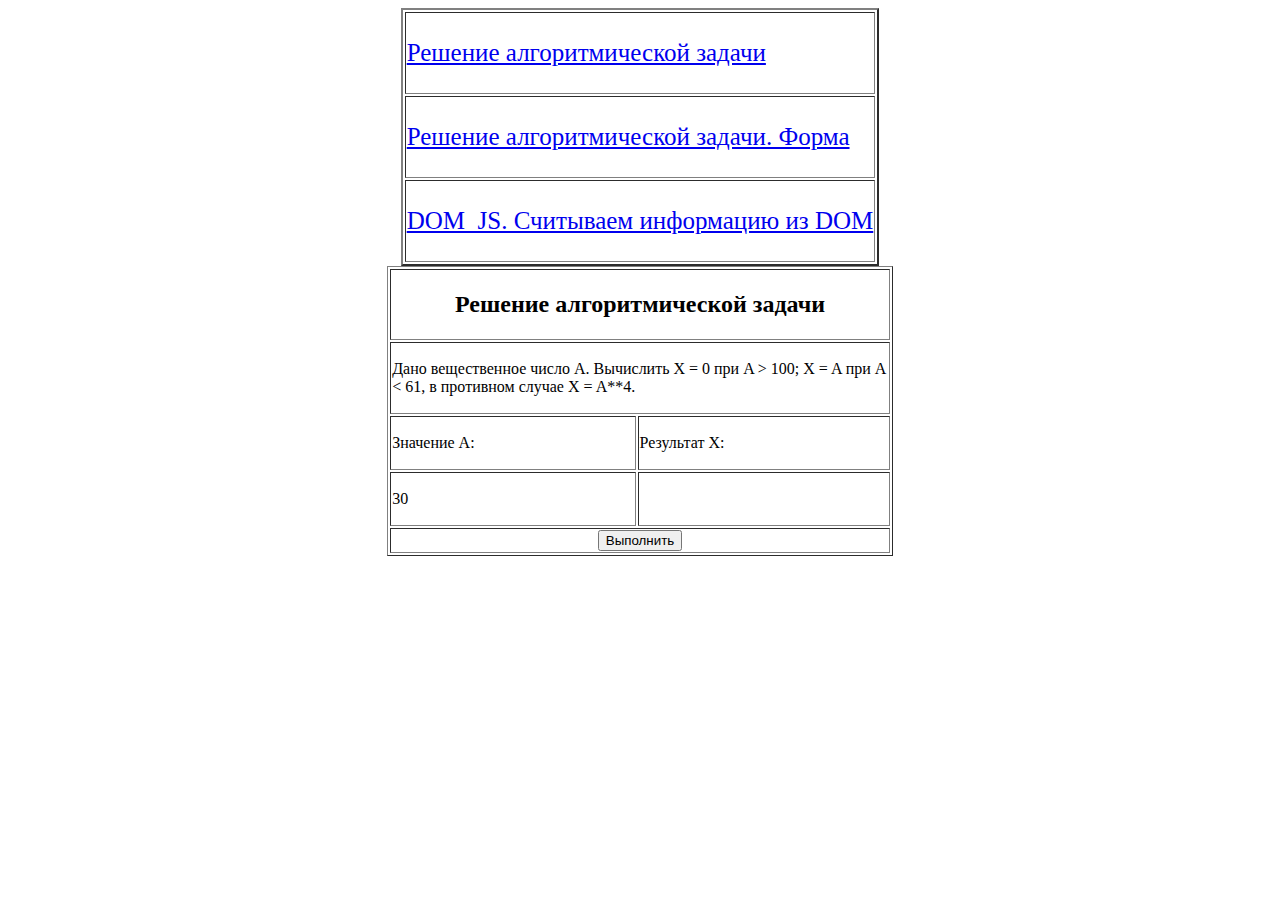
<file: algorithm.html>
<!DOCTYPE html>
<html lang="en">
<head>
    <meta charset="UTF-8">
    <meta name="viewport" content="width=device-width, initial-scale=1.0">
    <title>Решение алгоритмической задачи</title>
</head>
<body>
    <table align="center" border="2">
        <tbody>
            <tr>
                <td><a href="algorithm.html" target="_self"><p style="font-size: 25px;">Решение алгоритмической задачи</p></a></td>
            </tr>
            <tr>
                <td><a href="form_algorithm.html" target="_self"><p style="font-size: 25px;">Решение алгоритмической задачи. Форма</p></a></td>
            </tr>
            <tr>
                <td><a href="passport.html" target="_self"><p style="font-size: 25px;">DOM_JS. Считываем информацию из DOM</p></a></td>
            </tr>
        </tbody>
    </table>
    <table width="40%" align="center" border="1">
        <tbody>
            <tr>
                <td colspan="2" align="center"><h2>Решение алгоритмической задачи</h2></td>
            </tr>
            <tr>
                <td colspan="2"><p>Дано вещественное число A. Вычислить X = 0 при A > 100; X = A при A < 61, в противном случае X = A**4.</p></td>
            </tr>
            <tr>
                <td><p>Значение A:</p></td>
                <td><p>Результат X:</p></td>
            </tr>
            <tr>
                <td><p id="a">30</p></td>
                <td><p id="x"></p></td>
            </tr>
            <tr>
                <td colspan="2" align="center"><button id="verify">Выполнить</button></td>
            </tr>
        </tbody>
    </table>
</body>
<script src="js/script.js"></script>
</html>
</file>
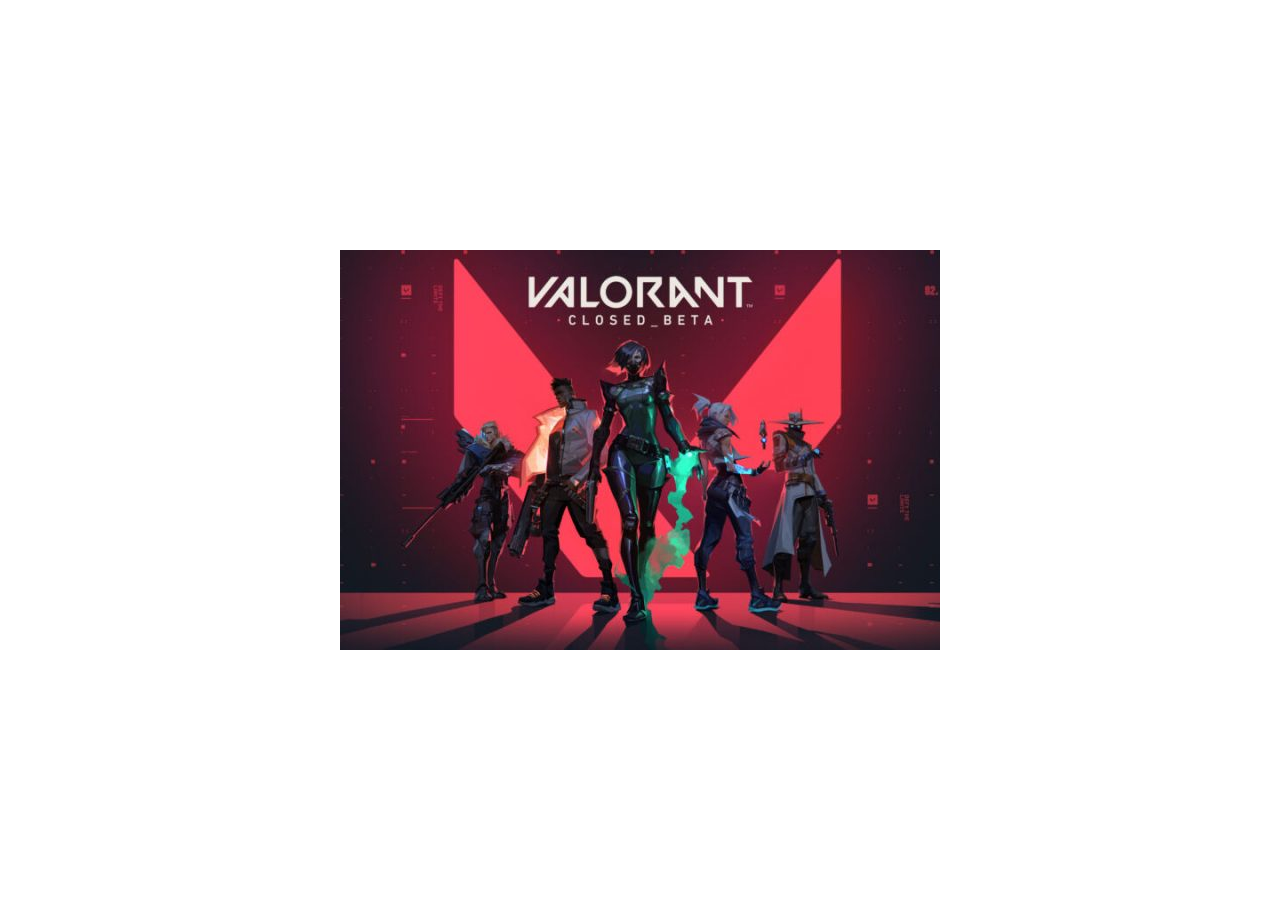
<file: bigimage.html>
<!DOCTYPE html>
<html lang="en">
<head>
    <meta charset="UTF-8">
    <meta name="viewport" content="width=device-width, initial-scale=1.0">
    <title>Big picture</title>
    <style>
        html, body {
            height: 100%;
            margin: 0;
            display: flex;
            justify-content: center;
            align-items: center;
        }
    </style>
</head>
<body>
    <img src="img/bigimage.jpg" alt="Большая картинка" >
</body>
</html>
</file>
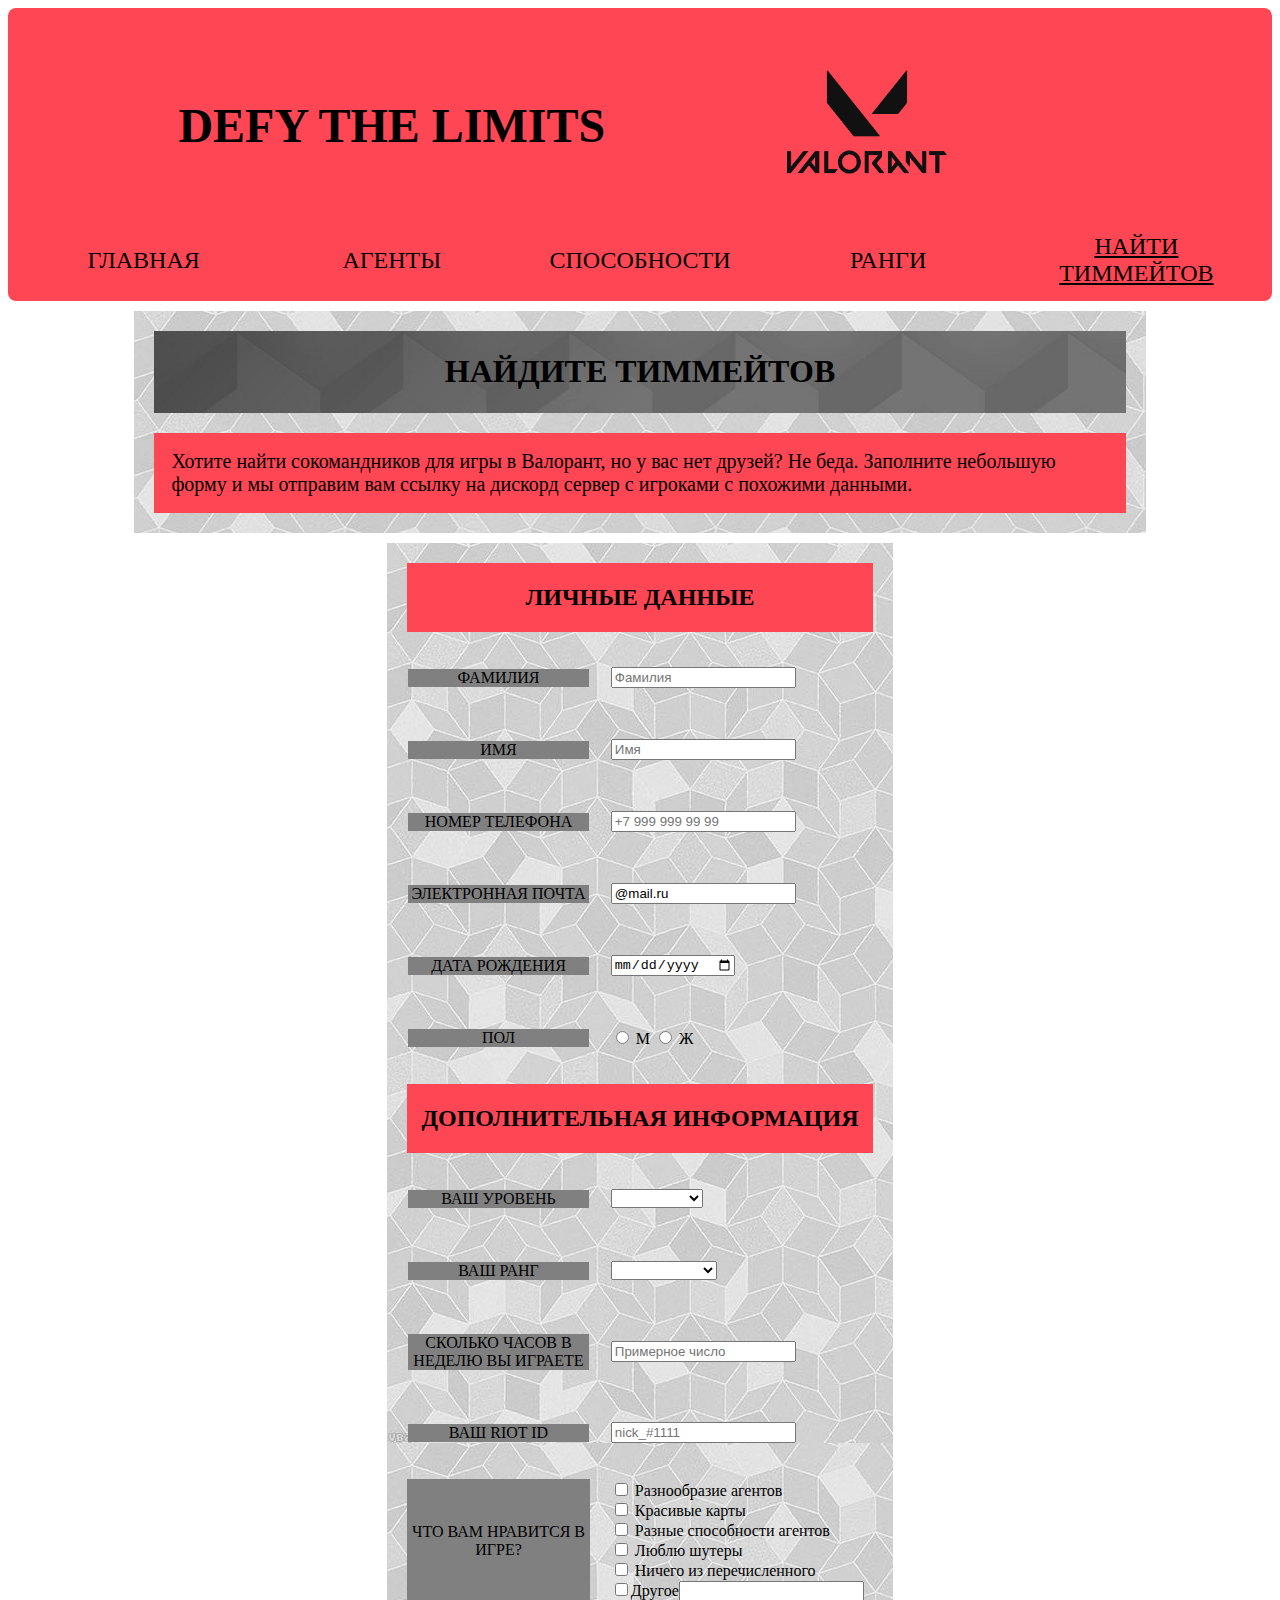
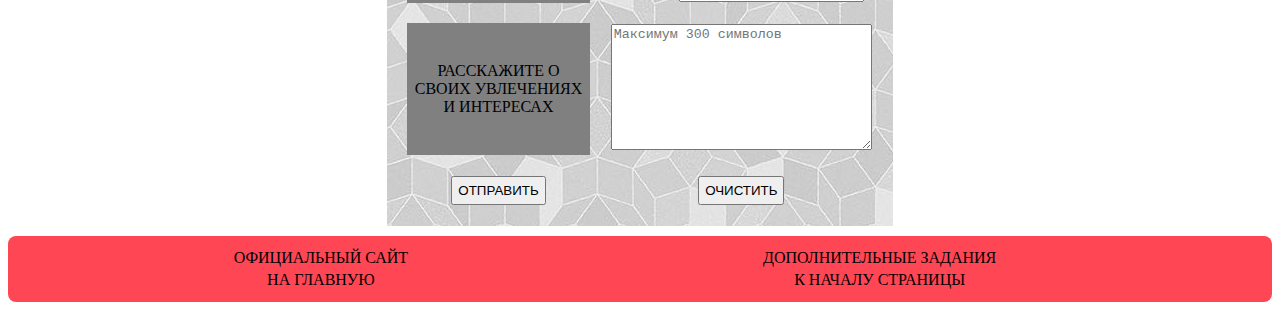
<file: find_team.html>
<!DOCTYPE html>
<html lang="en">
<head>
    <meta charset="UTF-8">
    <meta name="viewport" content="width=device-width, initial-scale=1.0">
    <link rel="stylesheet" href="css/css_page_1.css">
    <title>Find teammates</title>
</head>
<body>
    <header align="center">
        <table width="100%" border="0" cellspacing="3" border-radius="8px">
            <tbody>
                <tr>
                    <td colspan="3" align="center"><h1>DEFY THE LIMITS</h1></td>
                    <td colspan="2" align="left"><a href="https://playvalorant.com/ru-ru/" target="_blank"><img height="200px" width="200px" src="img\valorant logo.png" alt="Логотип Валорант" title="Перейти на официальный сайт игры"></a></td>
    
                </tr>
                <tr>
                    <td width="20%"> <a href="index.html">ГЛАВНАЯ</a></td>
                    <td width="20%"> <a href="agents.html#agents">АГЕНТЫ</a></td>
                    <td width="20%"><a href="abilities.html">СПОСОБНОСТИ</a></td>
                    <td width="20%"><a href="ranks.html">РАНГИ</a></td>
                    <td width="20%" class="current_page"><a href="find_team.html">НАЙТИ ТИММЕЙТОВ</a></td>
                </tr>
            </tbody>
        </table>
        </header>
        <table width="80%" align="center" border="0" cellspacing="20px" background="img\background.jpg" style="margin: 10px auto;">
            <tbody>
                <tr align="center">
                    <td colspan="2" background="img\cellbg.jpg"><h1>НАЙДИТЕ ТИММЕЙТОВ</h1></td>
                </tr>
                <tr>
                    <td colspan="2" style="background-color: rgb(255, 70, 85);"><p style="font-size: 20px; margin: 16px;">Хотите найти сокомандников для игры в Валорант, но у вас нет друзей? Не беда. Заполните небольшую форму и мы отправим вам ссылку на дискорд сервер с игроками с похожими данными.</p></td>
                </tr>
                </tbody>
        </table>
        <form action="https://www.bing.com/" target="_blank">
        <table width="40%" align="center" border="0" cellspacing="20px" background="img\background.jpg" style="margin: 10px auto;">
            <tbody>
                <tr>
                    <td colspan="2" align="center" style="background-color: rgb(255, 70, 85);"><h2>ЛИЧНЫЕ ДАННЫЕ</h2></td>
                </tr>
                <tr>
                    <td><p class="form">ФАМИЛИЯ</p></td>
                    <td><input type="text" name="surname" value="" placeholder="Фамилия" required></td>
                </tr>
                <tr>
                    <td><p class="form">ИМЯ</p></td>
                    <td><input type="text" name="name" value="" placeholder="Имя" required></td>
                </tr>
                <tr>
                    <td><p class="form">НОМЕР ТЕЛЕФОНА</p></td>
                    <td><input type="number" name="phone" value="" placeholder="+7 999 999 99 99" required></td>
                </tr>
                <tr>
                    <td><p class="form">ЭЛЕКТРОННАЯ ПОЧТА</p></td>
                    <td><input type="email" name="email" value="@mail.ru" placeholder="@mail.ru" required></td>
                </tr>
                <tr>
                    <td><p class="form">ДАТА РОЖДЕНИЯ</p></td>
                    <td><input type="date" name="birthdate" value="" required></td>
                </tr>
                <tr>
                    <td><p class="form">ПОЛ</p></td>
                    <td><input type="radio" name="sex" value=""> М <input type="Radio" name="sex" value="" required> Ж </td>
                </tr>
                <tr>
                    <td colspan="2" align="center" style="background-color: rgb(255, 70, 85);"><h2>ДОПОЛНИТЕЛЬНАЯ ИНФОРМАЦИЯ</h2></td>
                </tr>
                <tr>
                    <td><p class="form">ВАШ УРОВЕНЬ</p></td>
                    <td><select name="level" required>
                        <option></option>
                        <option>Меньше 20</option>
                        <option>20 и выше</option></select>
                    </td>
                </tr>
                <tr>
                    <td><p class="form">ВАШ РАНГ</p></td>
                    <td><select name="level" required>
                        <option></option>
                        <option>Без ранга</option>
                        <option>Железо</option>
                        <option>Бронза</option>
                        <option>Серебро</option>
                        <option>Золото</option>
                        <option>Платина</option>
                        <option>Алмаз</option>
                        <option>Расцвет</option>
                        <option>Бессмертный</option>
                        <option>Радиант</option></select>
                    </td>
                </tr>
                <tr>
                    <td><p class="form">СКОЛЬКО ЧАСОВ В НЕДЕЛЮ ВЫ ИГРАЕТЕ</p></td>
                    <td><input type="number" name="gamehours" value="" placeholder="Примерное число" required></td>
                </tr>
                <tr>
                    <td><p class="form">ВАШ RIOT ID</p></td>
                    <td><input type="password" name="riot_id" value="" placeholder="nick_#1111" required></td>
                </tr>
                <tr>
                    <td bgcolor="grey"><p class="form" >ЧТО ВАМ НРАВИТСЯ В ИГРЕ?</p></td>
                    <td width="50%"><input type="checkbox" name="riot_id" value=""> Разнообразие агентов
                        <br><input type="checkbox" name="riot_id" value=""> Красивые карты
                        <br><input type="checkbox" name="riot_id" value=""> Разные способности агентов
                        <br><input type="checkbox" name="riot_id" value=""> Люблю шутеры
                        <br><input type="checkbox" name="riot_id" value=""> Ничего из перечисленного
                        <br><input type="checkbox" name="riot_id" value="">Другое<input type="" name="riot_id" value=""></td>
                </tr>
                <tr>
                    <td bgcolor="grey"><p class="form">РАССКАЖИТЕ О СВОИХ УВЛЕЧЕНИЯХ И ИНТЕРЕСАХ</p></td>
                    <td><textarea cols="30" rows="8" maxlength="300" name="textarea" placeholder="Максимум 300 символов"></textarea></td>
                </tr>
                <tr>
                    <td align="center"><button type="submit" name="submit" value="" style="padding: 5px;">ОТПРАВИТЬ</button></td>
                    <td align="center"><input type="reset" name="reset" value="ОЧИСТИТЬ" style="padding: 5px;"></td>
                </tr>
            </tbody>
        </table>
    </form>
    <footer>
        <table width="90%" border="0" align="center">
            <tr>
                <td align="center"><a href="https://playvalorant.com/ru-ru/" target="_blank">ОФИЦИАЛЬНЫЙ САЙТ</a></td>
                <td align="center"><a href="add_tasks.html" target="_blank">ДОПОЛНИТЕЛЬНЫЕ ЗАДАНИЯ</a></td>
            </tr>
            <tr>
                <td align="center"><a href="index.html">НА ГЛАВНУЮ</a></td>
                <td align="center"><a href="#top" target="_self">К НАЧАЛУ СТРАНИЦЫ</a></td>
            </tr>
        </table>
    </footer>
</body>
</html>
</file>
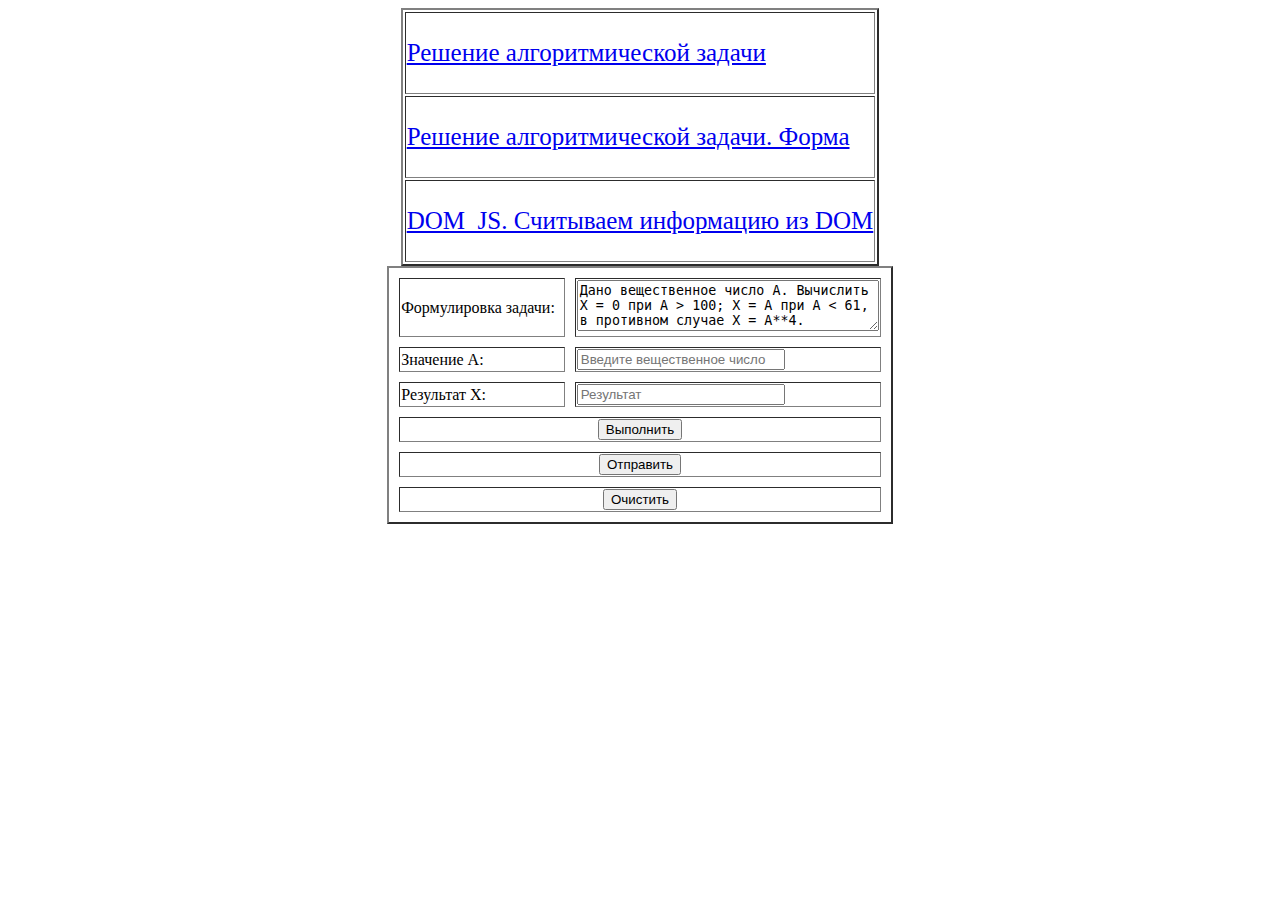
<file: form_algorithm.html>
<!DOCTYPE html>
<html lang="en">
<head>
    <meta charset="UTF-8">
    <meta name="viewport" content="width=device-width, initial-scale=1.0">
    <title>Форма с алгоритмической задачей</title>
</head>
<body>
    <table align="center" border="2">
        <tbody>
            <tr>
                <td><a href="algorithm.html" target="_self"><p style="font-size: 25px;">Решение алгоритмической задачи</p></a></td>
            </tr>
            <tr>
                <td><a href="form_algorithm.html" target="_self"><p style="font-size: 25px;">Решение алгоритмической задачи. Форма</p></a></td>
            </tr>
            <tr>
                <td><a href="passport.html" target="_self"><p style="font-size: 25px;">DOM_JS. Считываем информацию из DOM</p></a></td>
            </tr>
        </tbody>
    </table>
    <form action="https://www.bing.com/" target="_blank">
        <table width="40%" border="2" align="center" cellspacing="10px">
            <tbody>
                   <tr>
                    <td width="50%">Формулировка задачи:</td>
                    <td><textarea cols="35" rows="3" readonly>Дано вещественное число A. Вычислить X = 0 при A > 100; X = A при A < 61, в противном случае X = A**4.</textarea></td>
                   </tr>
                   <tr>
                    <td>Значение A:</td>
                    <td><input id="a" style="width: 200px;" step="0.1" type="number" name="value_a" value="" placeholder="Введите вещественное число" required></td>
                   </tr>
                   <tr>
                    <td>Результат X:</td>
                    <td><input id="x" style="width: 200px;" type="number" name="result" value="" placeholder="Результат" readonly></td>
                   </tr>
                   <tr>
                    <td colspan="2" align="center"><button type ="button" id="verify">Выполнить</button></td>
                   </tr>
                   <tr>
                    <td colspan="2" align="center"><button type="submit" name="submit">Отправить</button></td>
                   </tr>
                   <tr>
                    <td colspan="2" align="center"><button type="reset" name="reset">Очистить</button></td>
                   </tr>
            </tbody>
        </table>
    </form>
</body>
<script src="js/script_for_form.js"></script>
</html>
</file>
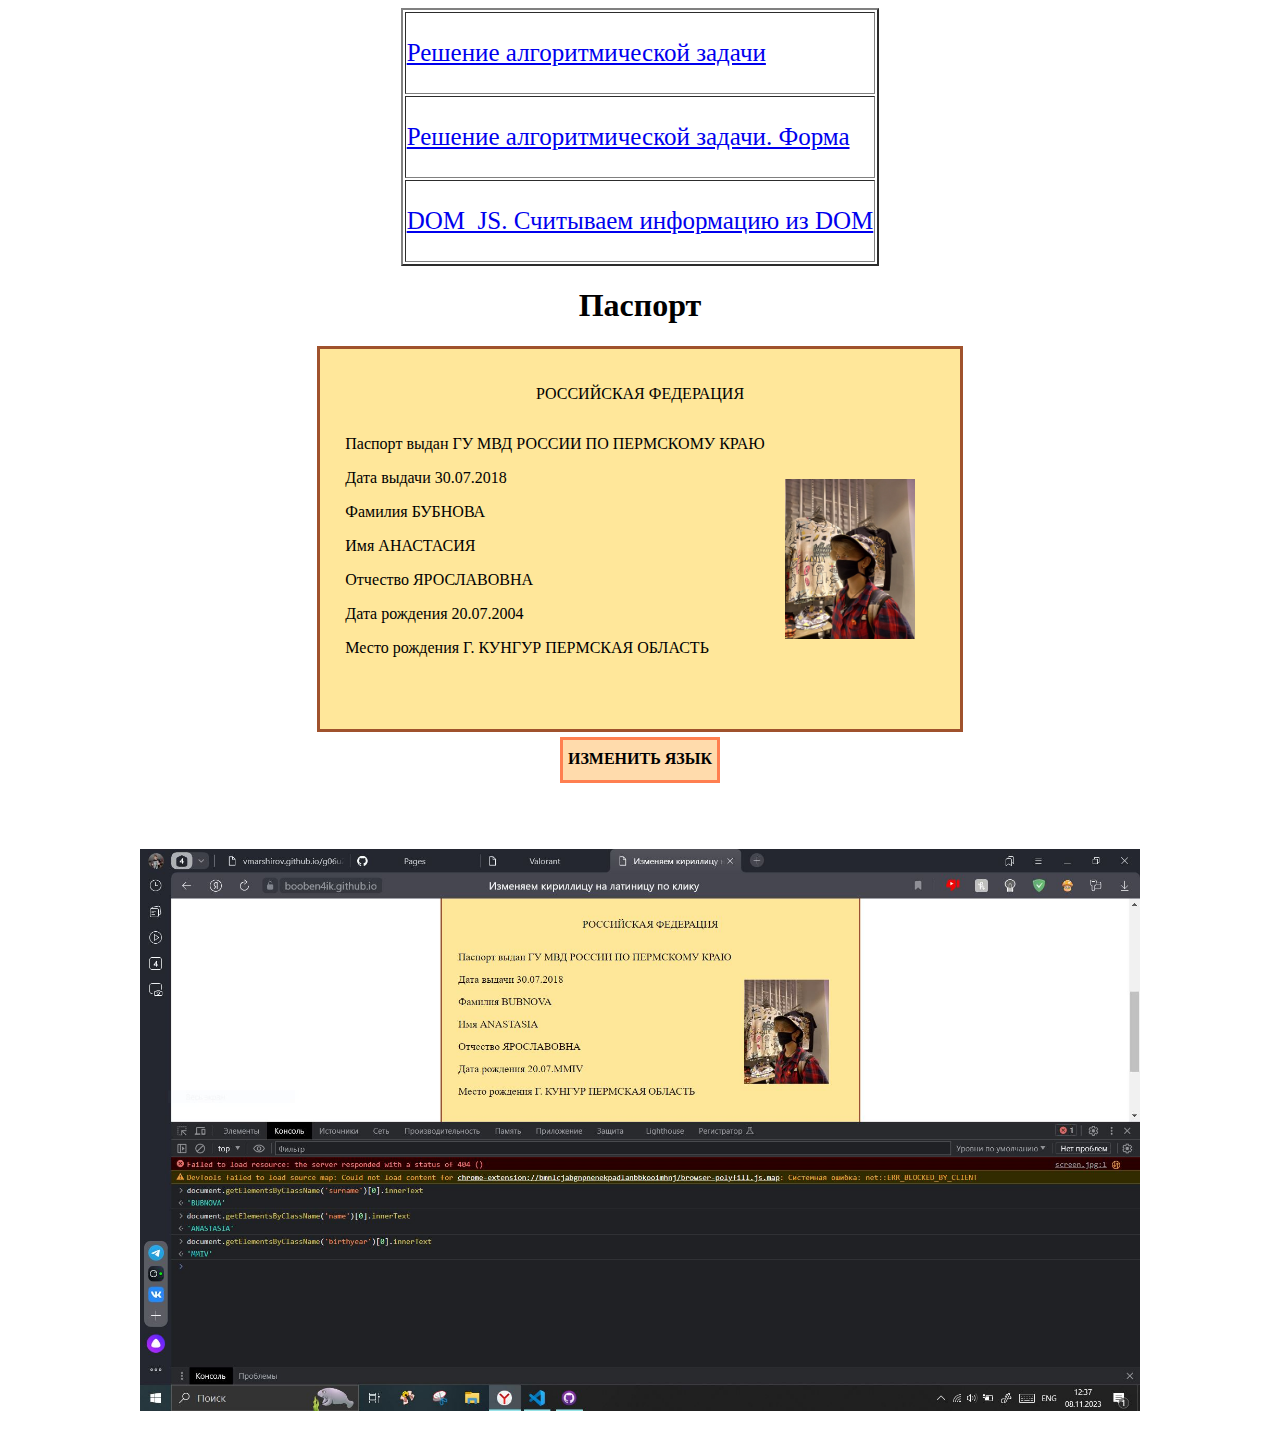
<file: passport.html>
<!DOCTYPE html>
<html lang="en">
<head>
    <meta charset="UTF-8">
    <meta name="viewport" content="width=device-width, initial-scale=1.0">
    <title>Изменяем кириллицу на латиницу по клику</title>
</head> 
<body>
    <table align="center" border="2">
        <tbody>
            <tr>
                <td><a href="algorithm.html" target="_self"><p style="font-size: 25px;">Решение алгоритмической задачи</p></a></td>
            </tr>
            <tr>
                <td><a href="form_algorithm.html" target="_self"><p style="font-size: 25px;">Решение алгоритмической задачи. Форма</p></a></td>
            </tr>
            <tr>
                <td><a href="passport.html" target="_self"><p style="font-size: 25px;">DOM_JS. Считываем информацию из DOM</p></a></td>
            </tr>
        </tbody>
    </table>
    <h1 align = "center"> Паспорт </h1>
    
    <div style = " display: flex; flex-direction: column; margin: 0 auto; border: solid; border-color:sienna; padding: 20px; width: 600px; height: 340px; background-color: rgb(255, 231, 154);">
        <p align = "center"> РОССИЙСКАЯ ФЕДЕРАЦИЯ </p>
        <div style="display: flex; flex-direction: row; margin: 0 auto;">
            <div style="width: max-content;">
                <p> Паспорт выдан <span>ГУ МВД РОССИИ ПО ПЕРМСКОМУ КРАЮ</span></p>
                <p> Дата выдачи <span>30.07.2018</span></p>
                <p>Фамилия <span class="surname">БУБНОВА</span></p>
                <p>Имя <span class="name">АНАСТАСИЯ</span></p>
                <p>Отчество <span>ЯРОСЛАВОВНА</span></p>
                <p>Дата рождения <span>20.07.<span class="birthyear">2004</span></span></p>
                <p>Место рождения <span>Г. КУНГУР ПЕРМСКАЯ ОБЛАСТЬ</span></p>
            </div>
            <div style="margin: 60px 20px;">
                <img src="img\2cSff0yDdoI.jpg" alt="фотография :D" width="130" height="160">
            </div>
        </div>
    </div>
    <div style="border: solid; border-color: coral; background-color: rgb(255, 219, 172); margin: 5px auto; width: max-content; height: 30px; padding: 5px ;">
        <p style="margin: 5px auto;" id="for_click"><b>ИЗМЕНИТЬ ЯЗЫК</b></p>
    </div>
    <p style="text-align: center;"><img style="margin-top: 50px;" src="img\screen.jpg" width="1000"></p>
</body>
<script src="js\script_passport.js"></script>
</html>
</file>
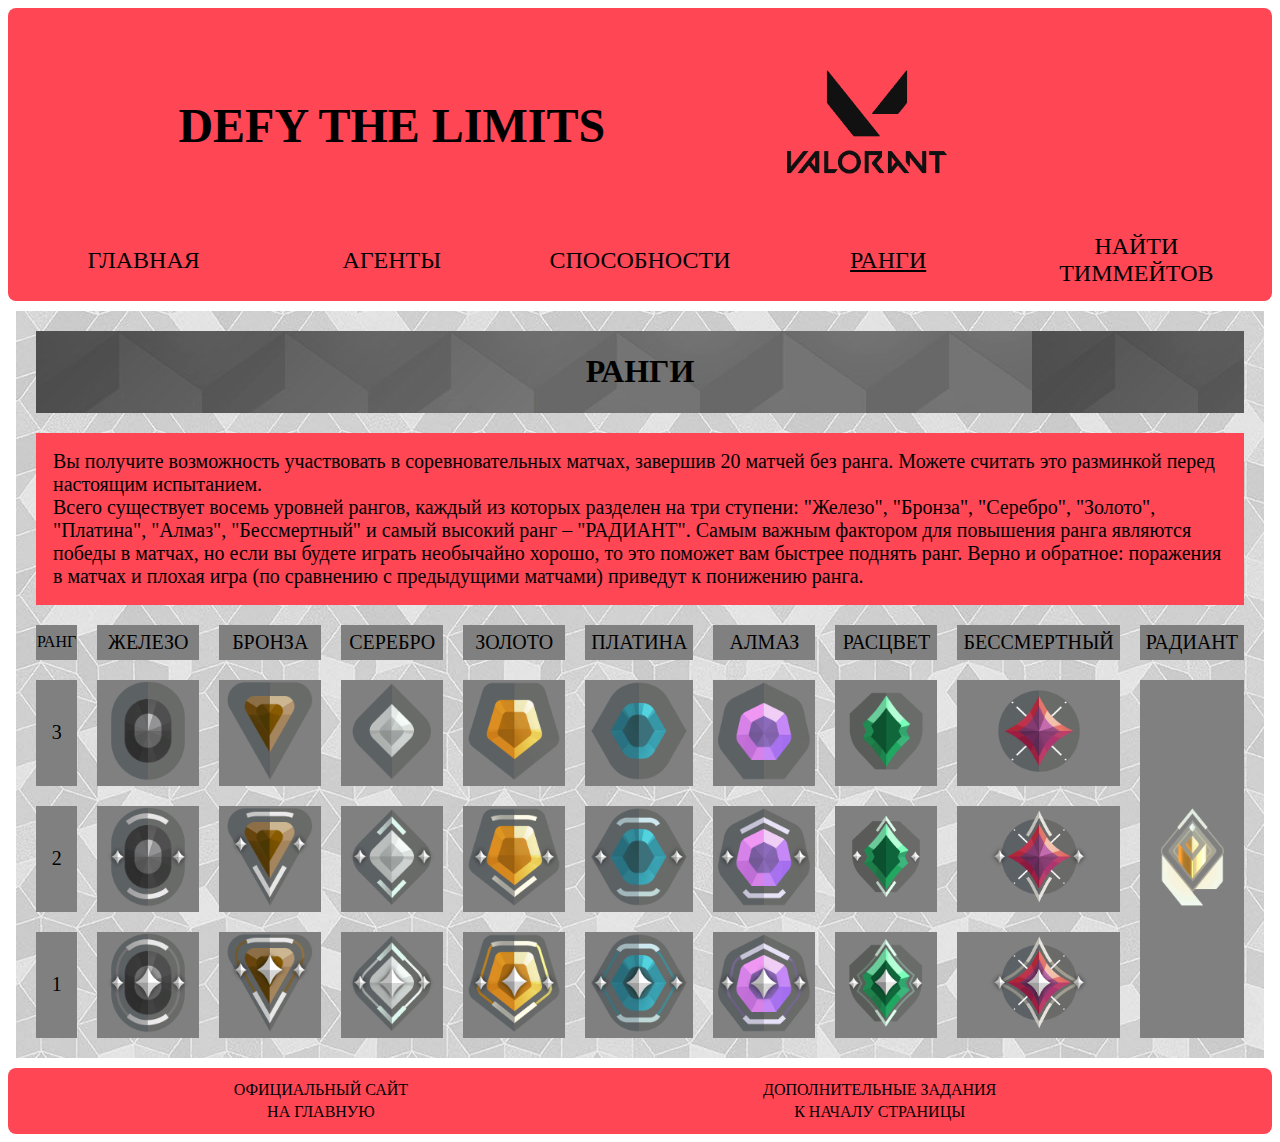
<file: ranks.html>
<!DOCTYPE html>
<html lang="en">
<head>
    <meta charset="UTF-8">
    <meta name="viewport" content="width=device-width, initial-scale=1.0">
    <link rel="stylesheet" href="css/css_page_1.css">
    <title>Ranks</title>
</head>
<body>
    <header align="center">
        <table width="100%" border="0" cellspacing="3" border-radius="8px">
            <tbody>
                <tr>
                    <td colspan="3" align="center"><h1>DEFY THE LIMITS</h1></td>
                    <td colspan="2" align="left"><a href="https://playvalorant.com/ru-ru/" target="_blank"><img height="200px" width="200px" src="img\valorant logo.png" alt="Логотип Валорант" title="Перейти на официальный сайт игры"></a></td>
    
                </tr>
                <tr>
                    <td width="20%"> <a href="index.html">ГЛАВНАЯ</a></td>
                    <td width="20%"> <a href="agents.html#agents">АГЕНТЫ</a></td>
                    <td width="20%"><a href="abilities.html">СПОСОБНОСТИ</a></td>
                    <td width="20%" class="current_page"><a href="ranks.html">РАНГИ</a></td>
                    <td width="20%"><a href="find_team.html">НАЙТИ ТИММЕЙТОВ</a></td>
                </tr>
            </tbody>
        </table>
        </header>
        <table width="80%" align="center" border="0" cellspacing="20px" background="img\background.jpg" style="margin: 10px auto;">
            <tbody>
                <tr style="background-color: grey;">
                    <td colspan="10" background="img\cellbg.jpg"><h1 style="text-align: center;">РАНГИ</h1></td>
                </tr>
                <tr>
                    <td colspan="10" style="background-color: rgb(255, 70, 85);"><p style="font-size: 20px; margin: 16px;">Вы получите возможность участвовать в соревновательных матчах, завершив 20 матчей без ранга. Можете считать это разминкой перед настоящим испытанием.

                        <br>Всего существует восемь уровней рангов, каждый из которых разделен на три ступени: "Железо", "Бронза", "Серебро", "Золото", "Платина", "Алмаз", "Бессмертный" и самый высокий ранг – "РАДИАНТ". Самым важным фактором для повышения ранга являются победы в матчах, но если вы будете играть необычайно хорошо, то это поможет вам быстрее поднять ранг. Верно и обратное: поражения в матчах и плохая игра (по сравнению с предыдущими матчами) приведут к понижению ранга.</p></td>
                </tr>
                <tr style="background-color: grey;">
                    <td width="10%">РАНГ</td>
                    <td width="10%"><p style="font-size: 20px; margin: 5PX; text-align: center;">ЖЕЛЕЗО</p></td>
                    <td width="10%"><p style="font-size: 20px; margin: 5PX; text-align: center;">БРОНЗА</p></td>
                    <td width="10%"><p style="font-size: 20px; margin: 5PX; text-align: center;">СЕРЕБРО</p></td>
                    <td width="10%"><p style="font-size: 20px; margin: 5PX; text-align: center;">ЗОЛОТО</p></td>
                    <td width="10%"><p style="font-size: 20px; margin: 5PX; text-align: center;">ПЛАТИНА</p></td>
                    <td width="10%"><p style="font-size: 20px; margin: 5PX; text-align: center;">АЛМАЗ</p></td>
                    <td width="10%"><p style="font-size: 20px; margin: 5PX; text-align: center;">РАСЦВЕТ</p></td>
                    <td width="10%"><p style="font-size: 20px; margin: 5PX; text-align: center;">БЕССМЕРТНЫЙ</p></td>
                    <td width="10%"><p style="font-size: 20px; margin: 5PX; text-align: center;">РАДИАНТ</p></td>
                </tr>
                <tr align="center" style="background-color: grey;">
                    <td width="10%"><p style="font-size: 20px; margin: 5PX; text-align: center;">3</p></td>
                    <td width="10%"><img src="img/rank/Iron_1_Rank.png" width="100"></td>
                    <td width="10%"><img src="img/rank/Bronze_1_Rank.png" width="100"></td>
                    <td width="10%"><img src="img/rank/Silver_1_Rank.png" width="100"></td>
                    <td width="10%"><img src="img/rank/Gold_1_Rank.png" width="100"></td>
                    <td width="10%"><img src="img/rank/Platinum_1_Rank.png" width="100"></td>
                    <td width="10%"><img src="img/rank/Diamond_1_Rank.png" width="100"></td>
                    <td width="10%"><img src="img/rank/Ascendant_1_Rank.png" width="100"></td>
                    <td width="10%"><img src="img/rank/Immortal_1_Rank.png" width="100"></td>
                    <td width="10%" rowspan="4"><img src="img/rank/Radiant_Rank.png" width="100"></td>
                </tr>
                <tr align="center" style="background-color: grey;">
                    <td width="10%"><p style="font-size: 20px; margin: 5PX; text-align: center;">2</p></td>
                    <td width="10%"><img src="img/rank/Iron_2_Rank.png" width="100"></td>
                    <td width="10%"><img src="img/rank/Bronze_2_Rank.png" width="100"></td>
                    <td width="10%"><img src="img/rank/Silver_2_Rank.png" width="100"></td>
                    <td width="10%"><img src="img/rank/Gold_2_Rank.png" width="100"></td>
                    <td width="10%"><img src="img/rank/Platinum_2_Rank.png" width="100"></td>
                    <td width="10%"><img src="img/rank/Diamond_2_Rank.png" width="100"></td>
                    <td width="10%"><img src="img/rank/Ascendant_2_Rank.png" width="100"></td>
                    <td width="10%"><img src="img/rank/Immortal_2_Rank.png" width="100"></td>
                </tr>
                <tr align="center" style="background-color: grey;">
                    <td width="10%"><p style="font-size: 20px; margin: 5PX; text-align: center;">1</p></td>
                    <td width="10%"><img src="img/rank/Iron_3_Rank.png" width="100"></td>
                    <td width="10%"><img src="img/rank/Bronze_3_Rank.png" width="100"></td>
                    <td width="10%"><img src="img/rank/Silver_3_Rank.png" width="100"></td>
                    <td width="10%"><img src="img/rank/Gold_3_Rank.png" width="100"></td>
                    <td width="10%"><img src="img/rank/Platinum_3_Rank.png" width="100"></td>
                    <td width="10%"><img src="img/rank/Diamond_3_Rank.png" width="100"></td>
                    <td width="10%"><img src="img/rank/Ascendant_3_Rank.png" width="100"></td>
                    <td width="10%"><img src="img/rank/Immortal_3_Rank.png" width="100"></td>
                </tr>
            </tbody>
        </table>
        <footer>
            <table width="90%" border="0" align="center">
                <tr>
                    <td align="center"><a href="https://playvalorant.com/ru-ru/" target="_blank">ОФИЦИАЛЬНЫЙ САЙТ</a></td>
                    <td align="center"><a href="add_tasks.html" target="_blank">ДОПОЛНИТЕЛЬНЫЕ ЗАДАНИЯ</a></td>
                </tr>
                <tr>
                    <td align="center"><a href="index.html">НА ГЛАВНУЮ</a></td>
                    <td align="center"><a href="#top" target="_self">К НАЧАЛУ СТРАНИЦЫ</a></td>
                </tr>
            </table>
        </footer>
</body>
</html>
</file>
<file: css/css_page_1.css>
* {box-sizing: border-box;}

header {
text-align: center;
font-size: 24px;
text-transform: uppercase;
border-radius: 8px;
padding: 10px 10px 10px 10px;
background-color: rgb(255, 70, 85);
}

a{
    color: black;
    text-decoration: none;
}

.current_page {
    text-decoration: underline
}

footer {
    text-align: center;
    font-size: 16px;
    border-radius: 8px;
    padding: 10px 10px 10px 10px;
    background-color: rgb(255, 70, 85);
}

li {
    font-size: 20px;
}

.headlist {
    font-size: 20px;
    font-weight: bold;
    text-decoration: underline;
}

.list {
    font-size: 20px;
}

.form {
    background-color: grey;
    text-align: center;
}
</file>
